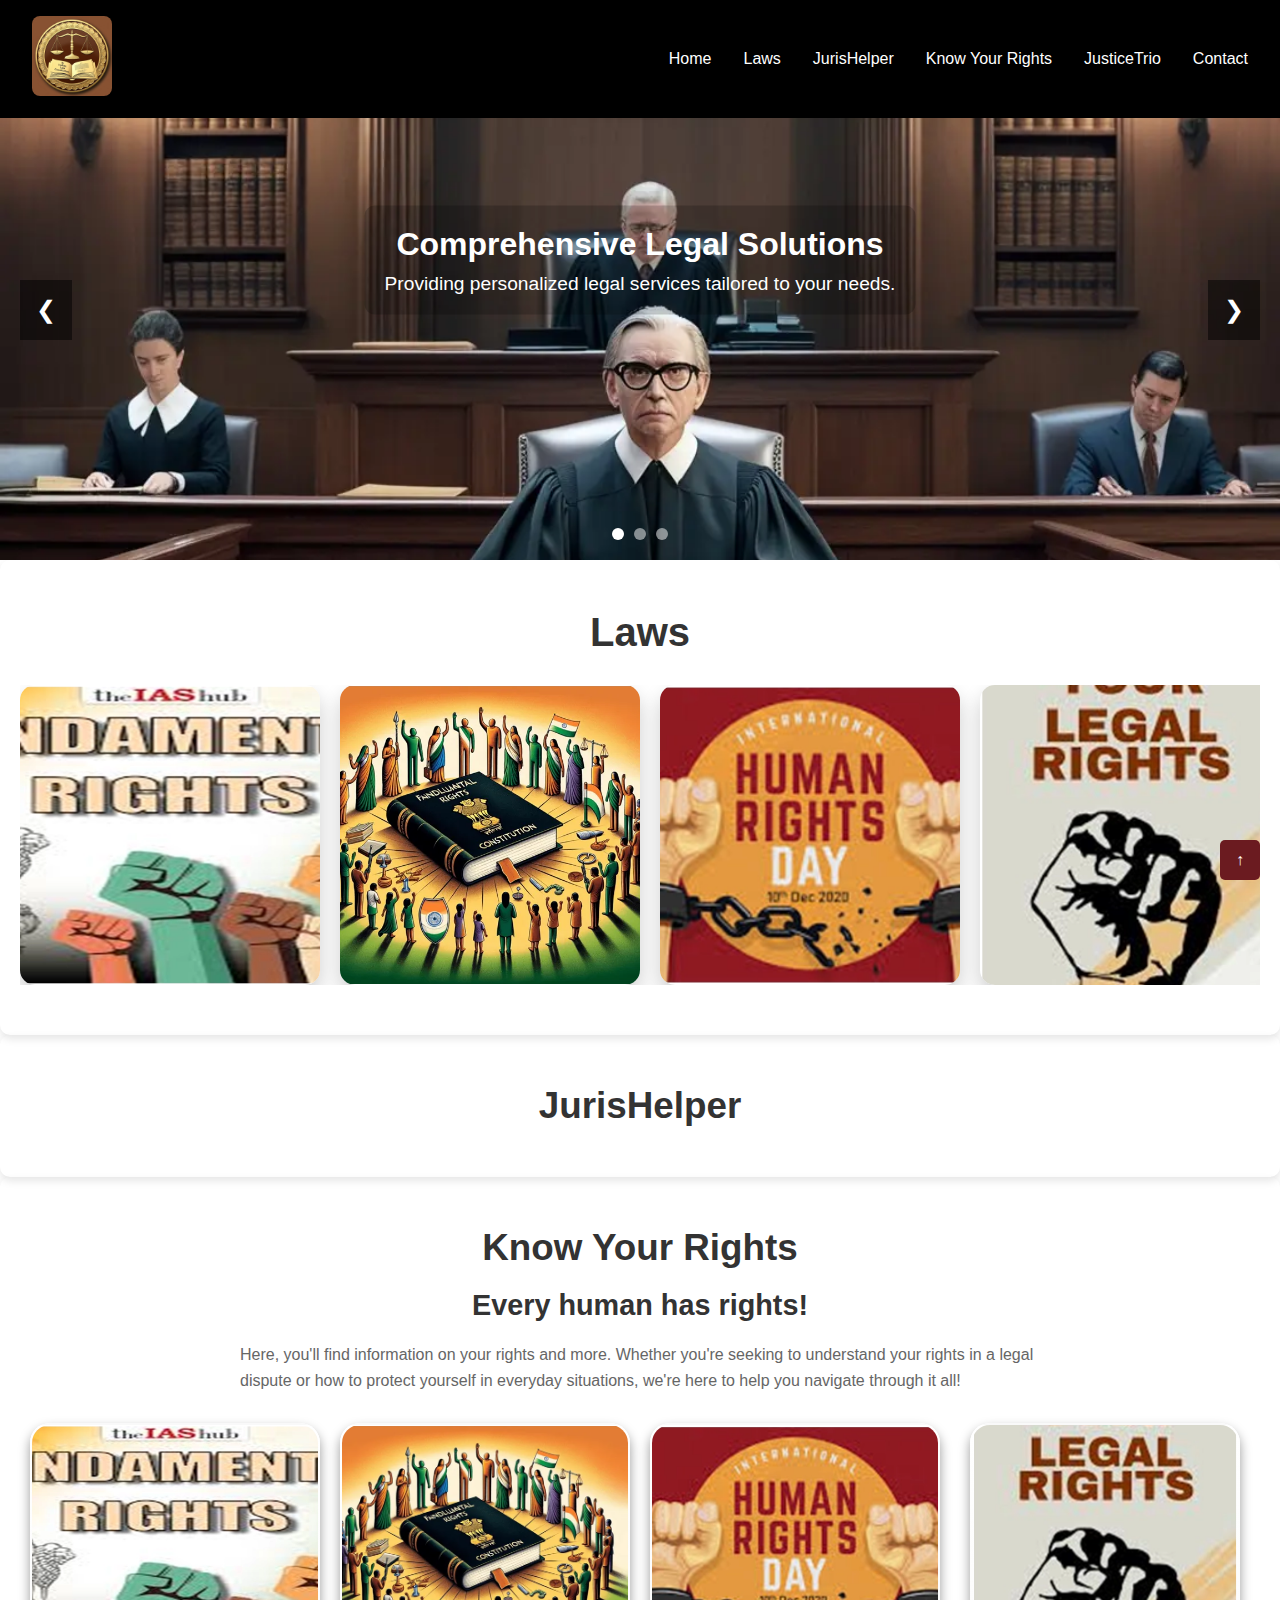
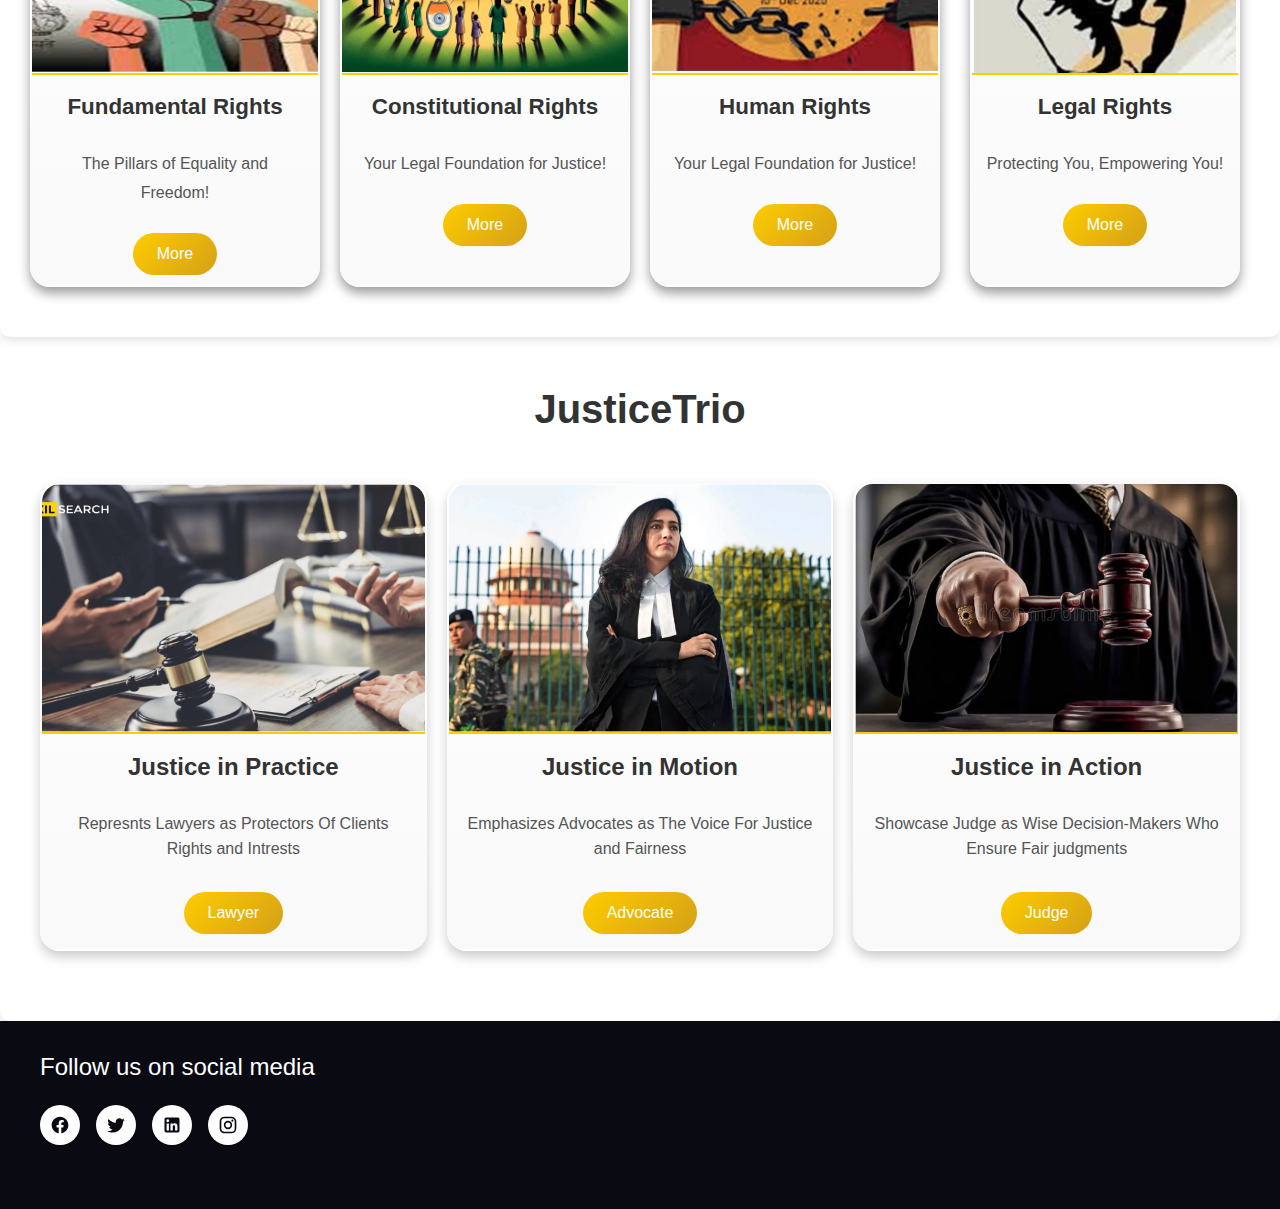
<file: index.html>
<!DOCTYPE html>
<html lang="en">
<head>
    <meta charset="UTF-8">
    <meta name="viewport" content="width=device-width, initial-scale=1.0">
    <title>Home</title>
    <link rel="stylesheet" href="assets/css/navbar.css">
    <link rel="stylesheet" href="assets/css/footer.css">
    <link rel="stylesheet" href="assets/css/laws.css">
    <link rel="stylesheet" href="assets/css/juricehelper.css">
    <link rel="stylesheet" href="assets/css/rights.css">
    <link rel="stylesheet" href="assets/css/justice.css">
</head>
<body>
    <nav>
        <div class="logo">
            <div class="logo-text">
                <img src="assets/img/logo.webp" alt="logo for law" loading="lazy">
            </div>
        </div>
        <button class="menu-btn" aria-label="menu button">☰</button>
        <div class="nav-links">
            <a href="#home">Home</a>
            <a href="#Laws">Laws</a>
            <a href="#JurisHelper">JurisHelper</a>
            <div class="menu-item">
                <a href="#rights">Know Your Rights</a>
                <div class="submenu">
                    <a href="Fundamental.html">Fundamental Rights</a>
                    <a href="constitutional.html">Constitutional Rights</a>
                    <a href="human.html">Human Rights</a>
                    <a href="legal.html">Legal Rights</a>
                </div>
            </div>
            <div class="menu-item">
                <a href="#JusticeTrio">JusticeTrio</a>
                <div class="submenu">
                    <a href="lawyer.html">Lawyer</a>
                    <a href="Advocates.html">Advocates</a>
                    <a href="Judges.html">Judges</a>
                </div>
            </div>
            <a href="#contact">Contact</a>
        </div>
    </nav>
    <div class="carousel-container">
        
        <div class="carousel">
            <div class="slide">
                <img src="assets/img/law.webp" alt="Legal Services" loading="lazy">
                <div class="slide-text">
                    <h1>Comprehensive Legal Solutions</h1>
                    <p>Providing personalized legal services tailored to your needs.</p>
                </div>
            </div>
            <div class="slide">
                <img src="assets/img/law.webp" alt="Legal Team" loading="lazy">
                <div class="slide-text">
                    <h1>Comprehensive Legal Solutions</h1>
                    <p>Providing personalized legal services tailored to your needs.</p>
                </div>
            </div>
            <div class="slide">
                <img src="assets/img/law.webp" alt="Office" loading="lazy">
                <div class="slide-text">
                    <h1>Comprehensive Legal Solutions</h1>
                    <p>Providing personalized legal services tailored to your needs.</p>
                </div>
            </div>
        </div>
        <button class="carousel-btn prev-btn" aria-label="next image">❮</button>
        <button class="carousel-btn next-btn" aria-label="previous image">❯</button>
        <div class="carousel-nav">
            <div class="carousel-dot active"></div>
            <div class="carousel-dot"></div>
            <div class="carousel-dot"></div>
        </div>
    </div>
    
    <section id="Laws">
        <h2>Laws</h2>
        <div class="laws-images">
            <div class="image-container"><img src="assets/img/image.webp" alt="Law 1" loading="lazy"></div>
            <div class="image-container"><img src="assets/img/image 2.webp" alt="Law 2" loading="lazy"></div>
            <div class="image-container"><img src="assets/img/image 3.webp" alt="Law 3" loading="lazy"></div>
            <div class="image-container"><img src="assets/img/image 4.webp" alt="Law 4" loading="lazy"></div>
            <div class="image-container"><img src="assets/img/card1.webp" alt="Law 5" loading="lazy"></div>
            <div class="image-container"><img src="assets/img/card2.webp" alt="Law 6" loading="lazy"></div>
            <div class="image-container"><img src="assets/img/card3.webp" alt="Law 7" loading="lazy"></div>
            <div class="image-container"><img src="assets/img/law.webp" alt="Law 8" loading="lazy"></div>
        </div>
    </section>
    
    
    <section id="JurisHelper">
       <h2>JurisHelper</h2>
    </section>

    <section id="rights">
        <h2>Know Your Rights</h2>
           <div class="content">
               <h3>Every human has rights!</h3>
                  <p>Here, you'll find information on your rights and more. Whether you're seeking to understand your rights in a legal dispute or how to protect yourself in everyday situations, we're here to help you navigate through it all!
                  </p>
            </div>
            
           <div class="container">
             <div class="card">
                <img src="assets/img/image.webp" alt="laws" loading="lazy">
                <h4 class="card-title">Fundamental Rights</h4>
                <p class="card-content">The Pillars of Equality and Freedom!</p>
                <a href="Fundamental.html">More</a>
             </div>

             <div class="card">
                <img src="assets/img/image 2.webp" alt="laws" loading="lazy">
                <h4 class="card-title">Constitutional Rights</h4>
                <p class="card-content">Your Legal Foundation for Justice!</p>
                <a href="constitutional.html">More</a>
             </div>



             <div class="card">
                <img src="assets/img/image 3.webp" alt="laws" loading="lazy">
                <h4 class="card-title">Human Rights</h4>
                <p class="card-content">Your Legal Foundation for Justice!</p>
                <a href="human.html">More</a>
             </div>



             <div class="card">
                <img src="assets/img/image 4.webp" alt="laws" loading="lazy">
                <h4 class="card-title">Legal Rights</h4>
                <p class="card-content">Protecting You, Empowering You!</p>
                <a href="legal.html">More</a>
             </div>

        </div>

    </section>


    <section id="JusticeTrio">
          <h2>JusticeTrio</h2>
       <div class="main">
          <div class="cards">
              <img src="assets/img/card1.webp" alt="law" loading="lazy">
              <h4 class="cards-title">Justice in Practice</h4>
              <p class="cards-content">Represnts  Lawyers as Protectors Of Clients Rights and Intrests</p>
              <a href="lawyer.html">Lawyer</a>
          </div>

          <div class="cards">
            <img src="assets/img/card2.webp" alt="law"  loading="lazy">
            <h4 class="cards-title">Justice in Motion</h4>
            <p class="cards-content">Emphasizes Advocates as The Voice For Justice and Fairness</p>
            <a href="Advocates.html">Advocate</a>
          </div>

           <div class="cards">
            <img src="assets/img/card3.webp" alt="law"  loading="lazy">
            <h4 class="cards-title">Justice in Action</h4>
            <p class="cards-content">Showcase Judge as Wise Decision-Makers Who Ensure Fair judgments</p>
            <a href="Judges.html">Judge</a>
           </div>
       </div>
          
    </section>


    <footer class="footer">
        <div class="footer-content">
            <div class="social-section">
                <h3>Follow us on social media</h3>
                <div class="social-links">
                    <a href="#facebook" class="social-icon">
                        <svg viewBox="0 0 24 24">
                            <path d="M12 2.04C6.5 2.04 2 6.53 2 12.06C2 17.06 5.66 21.21 10.44 21.96V14.96H7.9V12.06H10.44V9.85C10.44 7.34 11.93 5.96 14.22 5.96C15.31 5.96 16.45 6.15 16.45 6.15V8.62H15.19C13.95 8.62 13.56 9.39 13.56 10.18V12.06H16.34L15.89 14.96H13.56V21.96C15.9 21.59 18.04 20.37 19.6 18.57C21.16 16.77 22.04 14.49 22 12.06C22 6.53 17.5 2.04 12 2.04Z"/>
                        </svg>
                    </a>
                    <a href="#twitter" class="social-icon">
                        <svg viewBox="0 0 24 24">
                            <path d="M22.46 6C21.69 6.35 20.86 6.58 20 6.69C20.88 6.16 21.56 5.32 21.88 4.31C21.05 4.81 20.13 5.16 19.16 5.36C18.37 4.5 17.26 4 16 4C13.65 4 11.73 5.92 11.73 8.29C11.73 8.63 11.77 8.96 11.84 9.27C8.28 9.09 5.11 7.38 3 4.79C2.63 5.42 2.42 6.16 2.42 6.94C2.42 8.43 3.17 9.75 4.33 10.5C3.62 10.5 2.96 10.3 2.38 10C2.38 10 2.38 10 2.38 10.03C2.38 12.11 3.86 13.85 5.82 14.24C5.46 14.34 5.08 14.39 4.69 14.39C4.42 14.39 4.15 14.36 3.89 14.31C4.43 16 6 17.26 7.89 17.29C6.43 18.45 4.58 19.13 2.56 19.13C2.22 19.13 1.88 19.11 1.54 19.07C3.44 20.29 5.7 21 8.12 21C16 21 20.33 14.46 20.33 8.79C20.33 8.6 20.33 8.42 20.32 8.23C21.16 7.63 21.88 6.87 22.46 6Z"/>
                        </svg>
                    </a>
                    <a href="#linkedin" class="social-icon">
                        <svg viewBox="0 0 24 24">
                            <path d="M19 3A2 2 0 0 1 21 5V19A2 2 0 0 1 19 21H5A2 2 0 0 1 3 19V5A2 2 0 0 1 5 3H19M18.5 18.5V13.2A3.26 3.26 0 0 0 15.24 9.94C14.39 9.94 13.4 10.46 12.92 11.24V10.13H10.13V18.5H12.92V13.57C12.92 12.8 13.54 12.17 14.31 12.17A1.4 1.4 0 0 1 15.71 13.57V18.5H18.5M6.88 8.56A1.68 1.68 0 0 0 8.56 6.88C8.56 5.95 7.81 5.19 6.88 5.19A1.69 1.69 0 0 0 5.19 6.88C5.19 7.81 5.95 8.56 6.88 8.56M8.27 18.5V10.13H5.5V18.5H8.27Z"/>
                        </svg>
                    </a>
                    <a href="#instagram" class="social-icon">
                        <svg viewBox="0 0 24 24">
                            <path d="M7.8,2H16.2C19.4,2 22,4.6 22,7.8V16.2A5.8,5.8 0 0,1 16.2,22H7.8C4.6,22 2,19.4 2,16.2V7.8A5.8,5.8 0 0,1 7.8,2M7.6,4A3.6,3.6 0 0,0 4,7.6V16.4C4,18.39 5.61,20 7.6,20H16.4A3.6,3.6 0 0,0 20,16.4V7.6C20,5.61 18.39,4 16.4,4H7.6M17.25,5.5A1.25,1.25 0 0,1 18.5,6.75A1.25,1.25 0 0,1 17.25,8A1.25,1.25 0 0,1 16,6.75A1.25,1.25 0 0,1 17.25,5.5M12,7A5,5 0 0,1 17,12A5,5 0 0,1 12,17A5,5 0 0,1 7,12A5,5 0 0,1 12,7M12,9A3,3 0 0,0 9,12A3,3 0 0,0 12,15A3,3 0 0,0 15,12A3,3 0 0,0 12,9Z"/>
                        </svg>
                    </a>
                </div>
            </div>
        </div>
        <a href="#top" class="scroll-top">
            ↑
        </a>
    </footer>

    <script src="assets/js/index.js"></script>
</body>
</html>
</file>
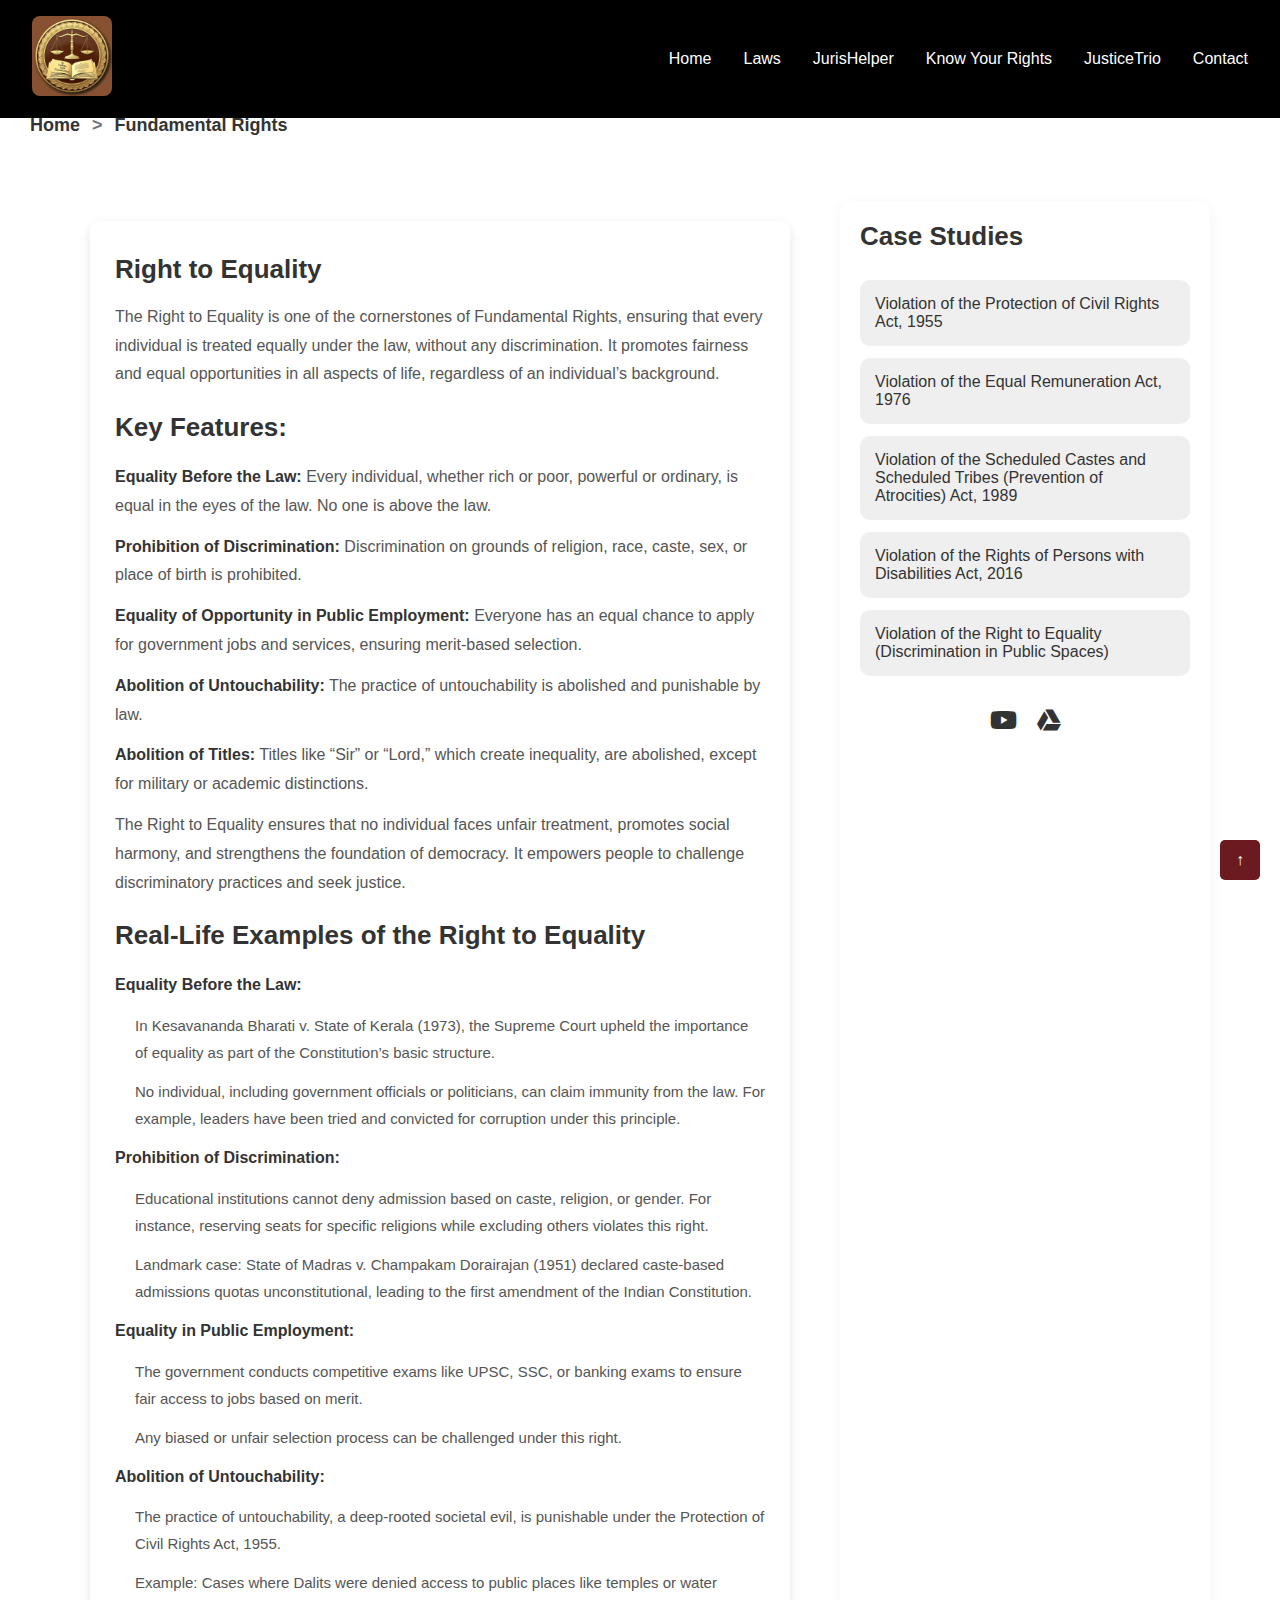
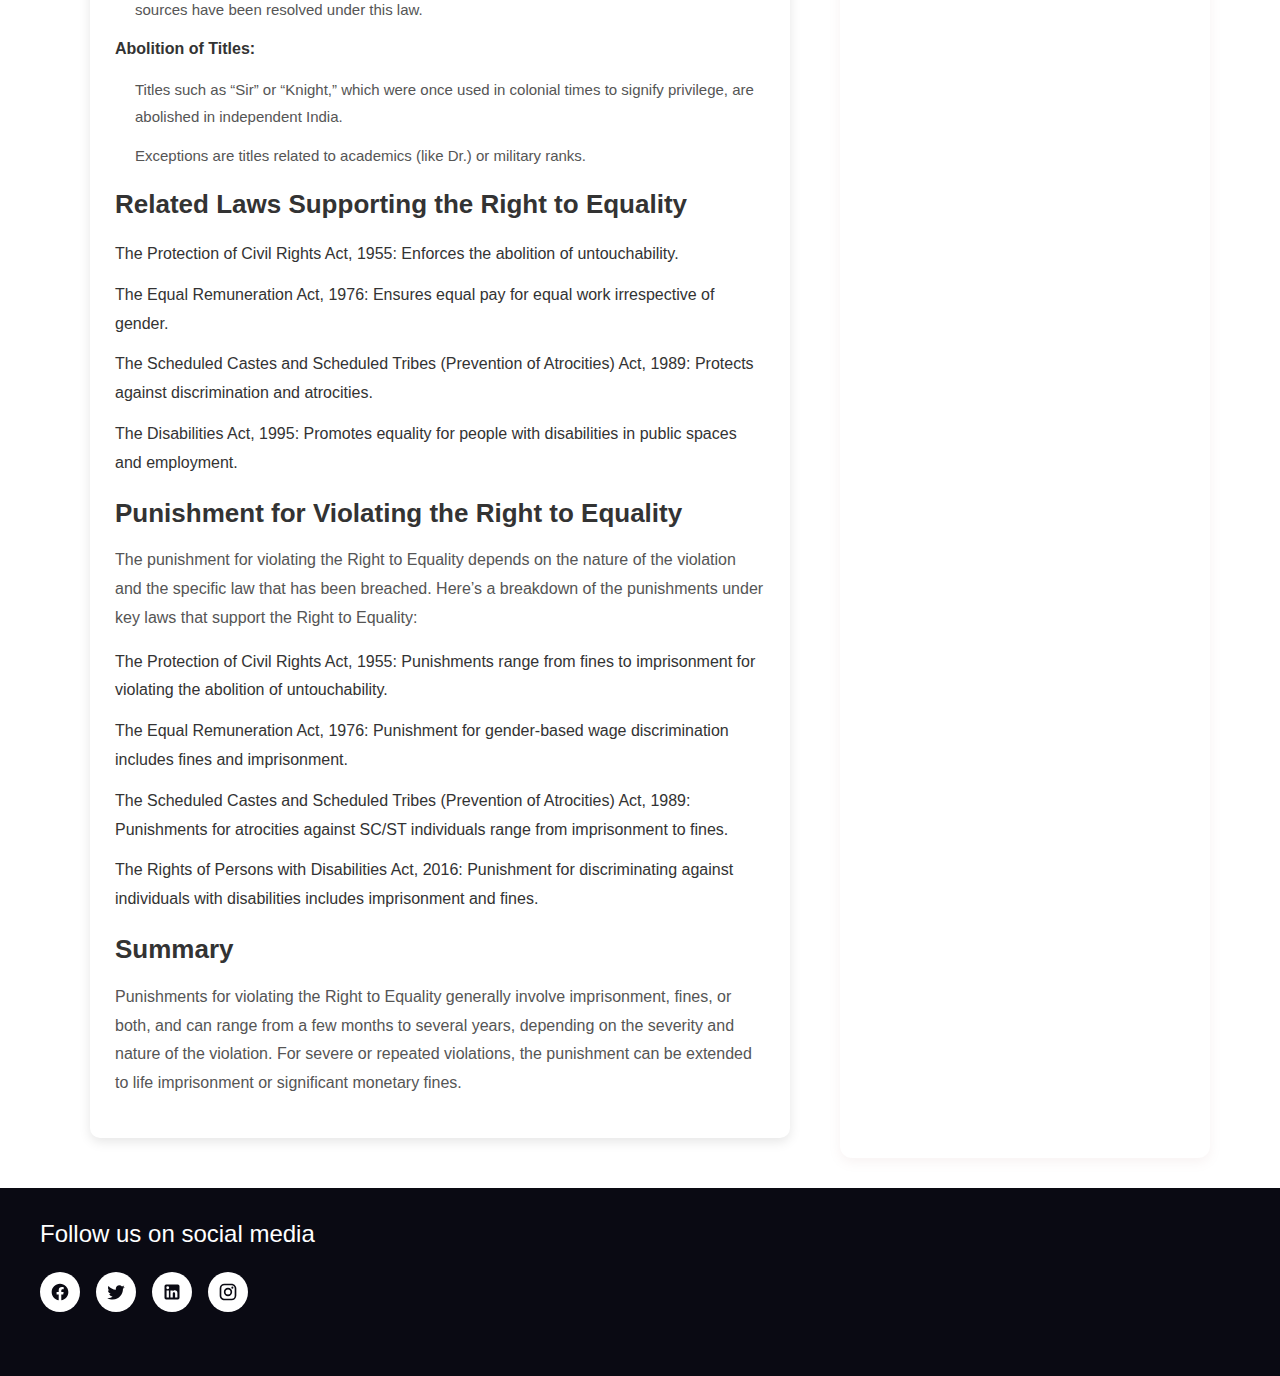
<file: equality.html>
<!DOCTYPE html>
<html lang="en">
<head>
    <meta charset="UTF-8">
    <meta name="viewport" content="width=device-width, initial-scale=1.0">
    <title>equality</title>
    <link rel="stylesheet" href="assets/css/navbar.css">
    <link rel="stylesheet" href="assets/css/equal.css">
    <link rel="stylesheet" href="assets/css/footer.css">
    <link href="https://cdnjs.cloudflare.com/ajax/libs/font-awesome/6.0.0-beta3/css/all.min.css" rel="stylesheet">
</head>
<body>
    <nav>
        <div class="logo">
            <div class="logo-text">
                <img src="assets/img/logo.webp" alt="logo for law" loading="lazy">
            </div>
        </div>
        <button class="menu-btn" aria-label="menu button">☰</button>
        <div class="nav-links">
            <a href="index.html">Home</a>
            <a href="index.html">Laws</a>
            <a href="index.html">JurisHelper</a>
            <div class="menu-item">
                <a href="index.html">Know Your Rights</a>
                <div class="submenu">
                    <a href="Fundamental.html">Fundamental Rights</a>
                    <a href="constitutional.html">Constitutional Rights</a>
                    <a href="human.html">Human Rights</a>
                    <a href="legal.html">Legal Rights</a>
                </div>
            </div>
            <div class="menu-item">
                <a href="index.html">JusticeTrio</a>
                <div class="submenu">
                    <a href="lawyer.html">Lawyar</a>
                    <a href="Advocates.html">Advocates</a>
                    <a href="Judges.html">Judges</a>
                </div>
            </div>
            <a href="index.html">Contact</a>
        </div>
    </nav>

    <div class="breadcrumb">
        <a href="index.html" class="common">Home</a>
        <span>&gt;</span>
        <a href="Fundamental.html" class="com">Fundamental Rights</a>
    </div>

    <div class="container">
        <div class="left-content">
            <h1>Right to Equality</h1>
            <p>
                The Right to Equality is one of the cornerstones of Fundamental Rights, ensuring that every individual is treated equally under the law, without any discrimination. It promotes fairness and equal opportunities in all aspects of life, regardless of an individual’s background.
            </p>
        
            <h2>Key Features:</h2>
            <ul>
                <li>
                    <strong>Equality Before the Law:</strong> 
                    <span>Every individual, whether rich or poor, powerful or ordinary, is equal in the eyes of the law. No one is above the law.</span>
                </li>
                <li>
                    <strong>Prohibition of Discrimination:</strong> 
                    <span>Discrimination on grounds of religion, race, caste, sex, or place of birth is prohibited.</span>
                </li>
                <li>
                    <strong>Equality of Opportunity in Public Employment:</strong>
                    <span>Everyone has an equal chance to apply for government jobs and services, ensuring merit-based selection.</span>
                </li>
                <li>
                    <strong>Abolition of Untouchability:</strong>
                    <span>The practice of untouchability is abolished and punishable by law.</span>
                </li>
                <li>
                    <strong>Abolition of Titles:</strong>
                    <span>Titles like “Sir” or “Lord,” which create inequality, are abolished, except for military or academic distinctions.</span>
                </li>
            </ul>
        
            <p>
                The Right to Equality ensures that no individual faces unfair treatment, promotes social harmony, and strengthens the foundation of democracy. It empowers people to challenge discriminatory practices and seek justice.
            </p>
        
            <h2>Real-Life Examples of the Right to Equality</h2>
            <ul>
                <li><strong>Equality Before the Law:</strong>
                    <ul>
                        <li>In Kesavananda Bharati v. State of Kerala (1973), the Supreme Court upheld the importance of equality as part of the Constitution’s basic structure.</li>
                        <li>No individual, including government officials or politicians, can claim immunity from the law. For example, leaders have been tried and convicted for corruption under this principle.</li>
                    </ul>
                </li>
                <li><strong>Prohibition of Discrimination:</strong>
                    <ul>
                        <li>Educational institutions cannot deny admission based on caste, religion, or gender. For instance, reserving seats for specific religions while excluding others violates this right.</li>
                        <li>Landmark case: State of Madras v. Champakam Dorairajan (1951) declared caste-based admissions quotas unconstitutional, leading to the first amendment of the Indian Constitution.</li>
                    </ul>
                </li>
                <li><strong>Equality in Public Employment:</strong>
                    <ul>
                        <li>The government conducts competitive exams like UPSC, SSC, or banking exams to ensure fair access to jobs based on merit.</li>
                        <li>Any biased or unfair selection process can be challenged under this right.</li>
                    </ul>
                </li>
                <li><strong>Abolition of Untouchability:</strong>
                    <ul>
                        <li>The practice of untouchability, a deep-rooted societal evil, is punishable under the Protection of Civil Rights Act, 1955.</li>
                        <li>Example: Cases where Dalits were denied access to public places like temples or water sources have been resolved under this law.</li>
                    </ul>
                </li>
                <li><strong>Abolition of Titles:</strong>
                    <ul>
                        <li>Titles such as “Sir” or “Knight,” which were once used in colonial times to signify privilege, are abolished in independent India.</li>
                        <li>Exceptions are titles related to academics (like Dr.) or military ranks.</li>
                    </ul>
                </li>
            </ul>
        
            <h2>Related Laws Supporting the Right to Equality</h2>
            <ul>
                <li>The Protection of Civil Rights Act, 1955: Enforces the abolition of untouchability.</li>
                <li>The Equal Remuneration Act, 1976: Ensures equal pay for equal work irrespective of gender.</li>
                <li>The Scheduled Castes and Scheduled Tribes (Prevention of Atrocities) Act, 1989: Protects against discrimination and atrocities.</li>
                <li>The Disabilities Act, 1995: Promotes equality for people with disabilities in public spaces and employment.</li>
            </ul>
        
            <h2>Punishment for Violating the Right to Equality</h2>
            <p>The punishment for violating the Right to Equality depends on the nature of the violation and the specific law that has been breached. Here’s a breakdown of the punishments under key laws that support the Right to Equality:</p>
            <ul>
                <li>The Protection of Civil Rights Act, 1955: Punishments range from fines to imprisonment for violating the abolition of untouchability.</li>
                <li>The Equal Remuneration Act, 1976: Punishment for gender-based wage discrimination includes fines and imprisonment.</li>
                <li>The Scheduled Castes and Scheduled Tribes (Prevention of Atrocities) Act, 1989: Punishments for atrocities against SC/ST individuals range from imprisonment to fines.</li>
                <li>The Rights of Persons with Disabilities Act, 2016: Punishment for discriminating against individuals with disabilities includes imprisonment and fines.</li>
            </ul>
        
            <h2>Summary</h2>
            <p>Punishments for violating the Right to Equality generally involve imprisonment, fines, or both, and can range from a few months to several years, depending on the severity and nature of the violation. For severe or repeated violations, the punishment can be extended to life imprisonment or significant monetary fines.</p>

            

        </div>
        
        
        

        <div class="right-content">
            <h2>Case Studies</h2><br>
            <div class="accordion">
                <button class="accordion-item">
                     Violation of the Protection of Civil Rights Act, 1955
                </button>
                <div class="accordion-content">
                    <p> S. R. Bommai v. Union of India (1994)
                        Background: The case highlighted issues related to untouchability practices, where Dalits were prevented from accessing public spaces, such as temples.
                        Punishment: The court reaffirmed that the practice of untouchability is a crime under the Protection of Civil Rights Act, 1955, and imposed imprisonment for offenders.
                        Outcome: The Court ruled that such practices, including social exclusion of Dalits, would attract penalties ranging from 6 months to 2 years imprisonment for individuals responsible. Repeat offenders can face even harsher penalties.
                        </p>
                </div>
        
                <button class="accordion-item">
                    Violation of the Equal Remuneration Act, 1976
                </button>
                <div class="accordion-content">
                    <p>Indian National Trade Union Congress v. Union of India (1985)
                        Background: A female employee in a government department was paid less than her male counterparts for performing the same work. She filed a complaint under the Equal Remuneration Act.
                        Punishment: The employer was found guilty of discrimination and was ordered to pay the due amount to the employee, along with legal costs. The company faced a fine and was warned that further violations would result in 3 months' imprisonment.
                        Outcome: The judgment emphasized that discrimination on gender is not permissible, and employers found guilty can be penalized with imprisonment and financial penalties.
                        </p>
                </div>
        
                <button class="accordion-item">
                     Violation of the Scheduled Castes and Scheduled Tribes (Prevention of Atrocities) Act, 1989
                </button>
                <div class="accordion-content">
                    <p> Babasab Patil v. State of Maharashtra (2012)
                        Background: A Dalit individual was attacked by a group of upper-caste individuals due to his caste. The perpetrators subjected him to physical assault and denied him the use of public facilities.
                        Punishment: The offenders were sentenced to 5 years of imprisonment under the Prevention of Atrocities Act. Additionally, they were fined Rs. 50,000 each.
                        Outcome: This case demonstrates how severe caste-based crimes are addressed under the act with stringent penalties including imprisonment and financial penalties
                        </p>
                </div>

                <button class="accordion-item">
                     Violation of the Rights of Persons with Disabilities Act, 2016
                </button>
                <div class="accordion-content">
                    <p> Ravi Kumar v. State of Uttar Pradesh (2015)
                        	Background: A government college denied admission to a student with a disability despite the student's eligibility. The student filed a case under the Rights of Persons with Disabilities Act, citing discrimination.
                        	Punishment: The college was ordered to admit the student immediately and compensate for the delay. The head of the institution was fined Rs. 50,000 and faced a 3-month imprisonment sentence for violation of the disability rights.
                        	Outcome: This case highlights how institutions can face both fines and imprisonment when violating the rights of people with disabilities.
                        </p>
                </div>

                <button class="accordion-item">
                     Violation of the Right to Equality (Discrimination in Public Spaces)
                </button>
                <div class="accordion-content">
                    <p> State of Rajasthan v. Union of India (1951)
                        	Background: A woman was not allowed to access a public bus based on her gender. The case challenged the discriminatory practices based on gender under Article 15 of the Indian Constitution, which prohibits discrimination.
                        	Punishment: The court held the bus operator guilty of gender discrimination and imposed a fine along with an order to allow equal access to all passengers regardless of gender.
                        	Outcome: The violators faced penalties and were required to modify their practices in accordance with the Right to Equality. This case shows that public institutions must comply with the equality principles laid out in the Constitution.
        
                    </p>
                </div>

                <div class="icon">
                    <a href="https://youtu.be/e8Fc61FPEtY?si=DTw-c79dX9ey7Zp-" class="youtube-icon">
                        <i class="fab fa-youtube"></i> 
                    </a>
                    <a href="https://drive.google.com/file/d/1R0JpRTP9AXckVc5MTMxzWLxUrKnLIoof/view?usp=sharing" class="drive-icon">
                        <i class="fab fa-google-drive"></i>
                    </a>
                </div>
            </div>
        </div>
    </div>
    <footer class="footer">
        <div class="footer-content">
            <div class="social-section">
                <h3>Follow us on social media</h3>
                <div class="social-links">
                    <a href="#facebook" class="social-icon">
                        <svg viewBox="0 0 24 24">
                            <path d="M12 2.04C6.5 2.04 2 6.53 2 12.06C2 17.06 5.66 21.21 10.44 21.96V14.96H7.9V12.06H10.44V9.85C10.44 7.34 11.93 5.96 14.22 5.96C15.31 5.96 16.45 6.15 16.45 6.15V8.62H15.19C13.95 8.62 13.56 9.39 13.56 10.18V12.06H16.34L15.89 14.96H13.56V21.96C15.9 21.59 18.04 20.37 19.6 18.57C21.16 16.77 22.04 14.49 22 12.06C22 6.53 17.5 2.04 12 2.04Z"/>
                        </svg>
                    </a>
                    <a href="#twitter" class="social-icon">
                        <svg viewBox="0 0 24 24">
                            <path d="M22.46 6C21.69 6.35 20.86 6.58 20 6.69C20.88 6.16 21.56 5.32 21.88 4.31C21.05 4.81 20.13 5.16 19.16 5.36C18.37 4.5 17.26 4 16 4C13.65 4 11.73 5.92 11.73 8.29C11.73 8.63 11.77 8.96 11.84 9.27C8.28 9.09 5.11 7.38 3 4.79C2.63 5.42 2.42 6.16 2.42 6.94C2.42 8.43 3.17 9.75 4.33 10.5C3.62 10.5 2.96 10.3 2.38 10C2.38 10 2.38 10 2.38 10.03C2.38 12.11 3.86 13.85 5.82 14.24C5.46 14.34 5.08 14.39 4.69 14.39C4.42 14.39 4.15 14.36 3.89 14.31C4.43 16 6 17.26 7.89 17.29C6.43 18.45 4.58 19.13 2.56 19.13C2.22 19.13 1.88 19.11 1.54 19.07C3.44 20.29 5.7 21 8.12 21C16 21 20.33 14.46 20.33 8.79C20.33 8.6 20.33 8.42 20.32 8.23C21.16 7.63 21.88 6.87 22.46 6Z"/>
                        </svg>
                    </a>
                    <a href="#linkedin" class="social-icon">
                        <svg viewBox="0 0 24 24">
                            <path d="M19 3A2 2 0 0 1 21 5V19A2 2 0 0 1 19 21H5A2 2 0 0 1 3 19V5A2 2 0 0 1 5 3H19M18.5 18.5V13.2A3.26 3.26 0 0 0 15.24 9.94C14.39 9.94 13.4 10.46 12.92 11.24V10.13H10.13V18.5H12.92V13.57C12.92 12.8 13.54 12.17 14.31 12.17A1.4 1.4 0 0 1 15.71 13.57V18.5H18.5M6.88 8.56A1.68 1.68 0 0 0 8.56 6.88C8.56 5.95 7.81 5.19 6.88 5.19A1.69 1.69 0 0 0 5.19 6.88C5.19 7.81 5.95 8.56 6.88 8.56M8.27 18.5V10.13H5.5V18.5H8.27Z"/>
                        </svg>
                    </a>
                    <a href="#instagram" class="social-icon">
                        <svg viewBox="0 0 24 24">
                            <path d="M7.8,2H16.2C19.4,2 22,4.6 22,7.8V16.2A5.8,5.8 0 0,1 16.2,22H7.8C4.6,22 2,19.4 2,16.2V7.8A5.8,5.8 0 0,1 7.8,2M7.6,4A3.6,3.6 0 0,0 4,7.6V16.4C4,18.39 5.61,20 7.6,20H16.4A3.6,3.6 0 0,0 20,16.4V7.6C20,5.61 18.39,4 16.4,4H7.6M17.25,5.5A1.25,1.25 0 0,1 18.5,6.75A1.25,1.25 0 0,1 17.25,8A1.25,1.25 0 0,1 16,6.75A1.25,1.25 0 0,1 17.25,5.5M12,7A5,5 0 0,1 17,12A5,5 0 0,1 12,17A5,5 0 0,1 7,12A5,5 0 0,1 12,7M12,9A3,3 0 0,0 9,12A3,3 0 0,0 12,15A3,3 0 0,0 15,12A3,3 0 0,0 12,9Z"/>
                        </svg>
                    </a>
                </div>
            </div>
        </div>
        <a href="#top" class="scroll-top">
            ↑
        </a>
    </footer>
    <script src="assets/js/index.js"></script>

    <script>
        document.addEventListener("DOMContentLoaded", function() {
            const accordionItems = document.querySelectorAll('.accordion-item');
            accordionItems.forEach(item => {
                item.addEventListener('click', function() {
                    const content = this.nextElementSibling;
                    const isVisible = content.style.display === 'block';
                    document.querySelectorAll('.accordion-content').forEach(content => content.style.display = 'none');
                    content.style.display = isVisible ? 'none' : 'block';
                });
            });
        });
    </script>
</body>
</html>
</file>
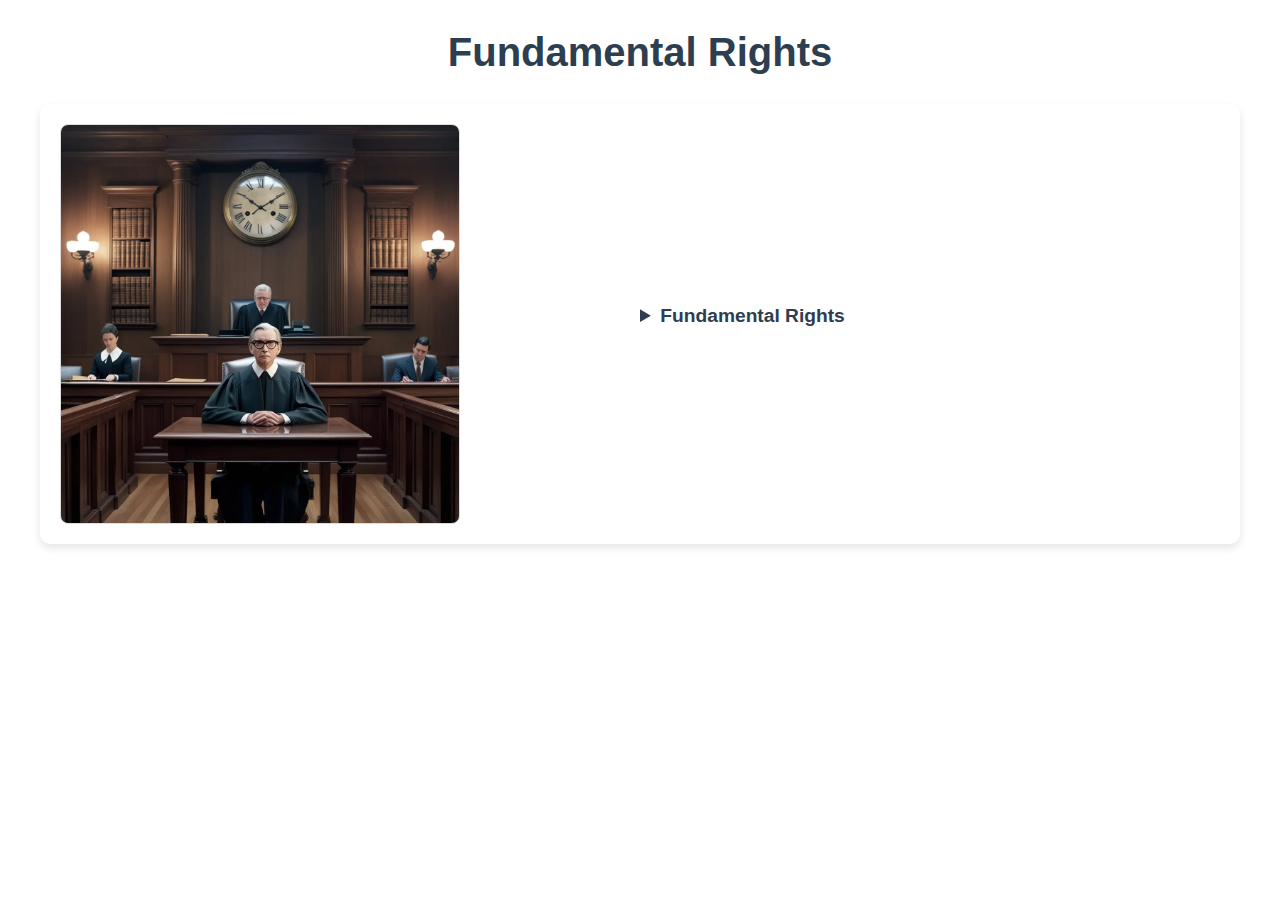
<file: Fundamental.html>
<!DOCTYPE html>
<html lang="en">
<head>
    <meta charset="UTF-8">
    <meta name="viewport" content="width=device-width, initial-scale=1.0">
    <title>Fundamental Rights</title>
      <link rel="stylesheet" href="assets/css/fund.css">
</head>
<body>
    <h1>Fundamental Rights</h1>
    <div class="container">
        <img src="assets/img/law.webp" alt="Law Image" loading="lazy">
        <details>
            <summary>Fundamental Rights</summary>
            <ul>
                <li><a href="equality.html">Right to Equality</a></li>
                <li>Right to Freedom</li>
                <li>Right against Exploitation</li>
                <li>Right to Freedom of Religion</li>
                <li>Cultural and Educational Rights</li>
                <li>Right to Constitutional Remedies</li>
            </ul>
        </details>
    </div>
</body>
</html>
</file>
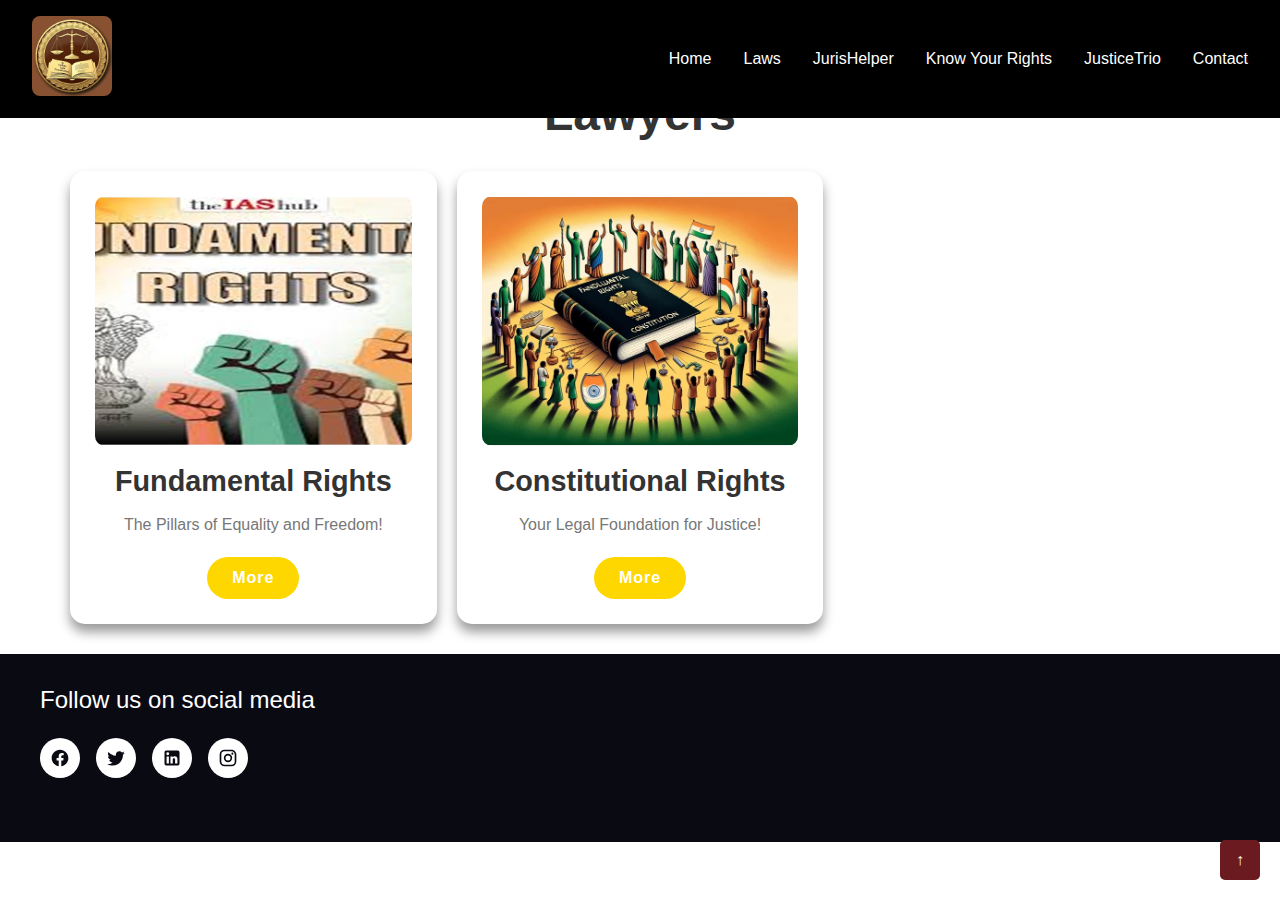
<file: lawyer.html>
<!DOCTYPE html>
<html lang="en">
<head>
    <meta charset="UTF-8">
    <meta name="viewport" content="width=device-width, initial-scale=1.0">
    <title>Lawyers</title>
    <link rel="stylesheet" href="assets/css/navbar.css">
    <link rel="stylesheet" href="assets/css/footer.css">
    <link rel="stylesheet" href="assets/css/lawyer.css">
</head>
<body>
    <nav>
        <div class="logo">
            <div class="logo-text">
                <img src="assets/img/logo.webp" alt="logo for law" loading="lazy">
            </div>
        </div>
        <button class="menu-btn" aria-label="menu button">☰</button>
        <div class="nav-links">
            <a href="index.html">Home</a>
            <a href="index.html">Laws</a>
            <a href="index.html">JurisHelper</a>
            <div class="menu-item">
                <a href="index.html">Know Your Rights</a>
                <div class="submenu">
                    <a href="Fundamental.html">Fundamental Rights</a>
                    <a href="constitutional.html">Constitutional Rights</a>
                    <a href="human.html">Human Rights</a>
                    <a href="legal.html">Legal Rights</a>
                </div>
            </div>
            <div class="menu-item">
                <a href="index.html">JusticeTrio</a>
                <div class="submenu">
                    <a href="lawyer.html">Lawyar</a>
                    <a href="Advocates.html">Advocates</a>
                    <a href="Judges.html">Judges</a>
                </div>
            </div>
            <a href="index.html">Contact</a>
        </div>
    </nav><br><br>

    <h1>Lawyers</h1>


    <div class="container">
        <div class="card">
           <img src="assets/img/image.webp" alt="laws" loading="lazy">
           <h4 class="card-title">Fundamental Rights</h4>
           <p class="card-content">The Pillars of Equality and Freedom!</p>
           <a href="lawyername.html">More</a>
        </div>
        <div class="card">
           <img src="assets/img/image 2.webp" alt="laws" loading="lazy">
           <h4 class="card-title">Constitutional Rights</h4>
           <p class="card-content">Your Legal Foundation for Justice!</p>
           <a href="constitutional.html">More</a>
        </div>
   </div>




    <footer class="footer">
        <div class="footer-content">
            <div class="social-section">
                <h3>Follow us on social media</h3>
                <div class="social-links">
                    <a href="#facebook" class="social-icon">
                        <svg viewBox="0 0 24 24">
                            <path d="M12 2.04C6.5 2.04 2 6.53 2 12.06C2 17.06 5.66 21.21 10.44 21.96V14.96H7.9V12.06H10.44V9.85C10.44 7.34 11.93 5.96 14.22 5.96C15.31 5.96 16.45 6.15 16.45 6.15V8.62H15.19C13.95 8.62 13.56 9.39 13.56 10.18V12.06H16.34L15.89 14.96H13.56V21.96C15.9 21.59 18.04 20.37 19.6 18.57C21.16 16.77 22.04 14.49 22 12.06C22 6.53 17.5 2.04 12 2.04Z"/>
                        </svg>
                    </a>
                    <a href="#twitter" class="social-icon">
                        <svg viewBox="0 0 24 24">
                            <path d="M22.46 6C21.69 6.35 20.86 6.58 20 6.69C20.88 6.16 21.56 5.32 21.88 4.31C21.05 4.81 20.13 5.16 19.16 5.36C18.37 4.5 17.26 4 16 4C13.65 4 11.73 5.92 11.73 8.29C11.73 8.63 11.77 8.96 11.84 9.27C8.28 9.09 5.11 7.38 3 4.79C2.63 5.42 2.42 6.16 2.42 6.94C2.42 8.43 3.17 9.75 4.33 10.5C3.62 10.5 2.96 10.3 2.38 10C2.38 10 2.38 10 2.38 10.03C2.38 12.11 3.86 13.85 5.82 14.24C5.46 14.34 5.08 14.39 4.69 14.39C4.42 14.39 4.15 14.36 3.89 14.31C4.43 16 6 17.26 7.89 17.29C6.43 18.45 4.58 19.13 2.56 19.13C2.22 19.13 1.88 19.11 1.54 19.07C3.44 20.29 5.7 21 8.12 21C16 21 20.33 14.46 20.33 8.79C20.33 8.6 20.33 8.42 20.32 8.23C21.16 7.63 21.88 6.87 22.46 6Z"/>
                        </svg>
                    </a>
                    <a href="#linkedin" class="social-icon">
                        <svg viewBox="0 0 24 24">
                            <path d="M19 3A2 2 0 0 1 21 5V19A2 2 0 0 1 19 21H5A2 2 0 0 1 3 19V5A2 2 0 0 1 5 3H19M18.5 18.5V13.2A3.26 3.26 0 0 0 15.24 9.94C14.39 9.94 13.4 10.46 12.92 11.24V10.13H10.13V18.5H12.92V13.57C12.92 12.8 13.54 12.17 14.31 12.17A1.4 1.4 0 0 1 15.71 13.57V18.5H18.5M6.88 8.56A1.68 1.68 0 0 0 8.56 6.88C8.56 5.95 7.81 5.19 6.88 5.19A1.69 1.69 0 0 0 5.19 6.88C5.19 7.81 5.95 8.56 6.88 8.56M8.27 18.5V10.13H5.5V18.5H8.27Z"/>
                        </svg>
                    </a>
                    <a href="#instagram" class="social-icon">
                        <svg viewBox="0 0 24 24">
                            <path d="M7.8,2H16.2C19.4,2 22,4.6 22,7.8V16.2A5.8,5.8 0 0,1 16.2,22H7.8C4.6,22 2,19.4 2,16.2V7.8A5.8,5.8 0 0,1 7.8,2M7.6,4A3.6,3.6 0 0,0 4,7.6V16.4C4,18.39 5.61,20 7.6,20H16.4A3.6,3.6 0 0,0 20,16.4V7.6C20,5.61 18.39,4 16.4,4H7.6M17.25,5.5A1.25,1.25 0 0,1 18.5,6.75A1.25,1.25 0 0,1 17.25,8A1.25,1.25 0 0,1 16,6.75A1.25,1.25 0 0,1 17.25,5.5M12,7A5,5 0 0,1 17,12A5,5 0 0,1 12,17A5,5 0 0,1 7,12A5,5 0 0,1 12,7M12,9A3,3 0 0,0 9,12A3,3 0 0,0 12,15A3,3 0 0,0 15,12A3,3 0 0,0 12,9Z"/>
                        </svg>
                    </a>
                </div>
            </div>
        </div>
        <a href="#top" class="scroll-top">
            ↑
        </a>
    </footer>
<script src="assets/js/index.js"></script>
</body>
</html>
</file>
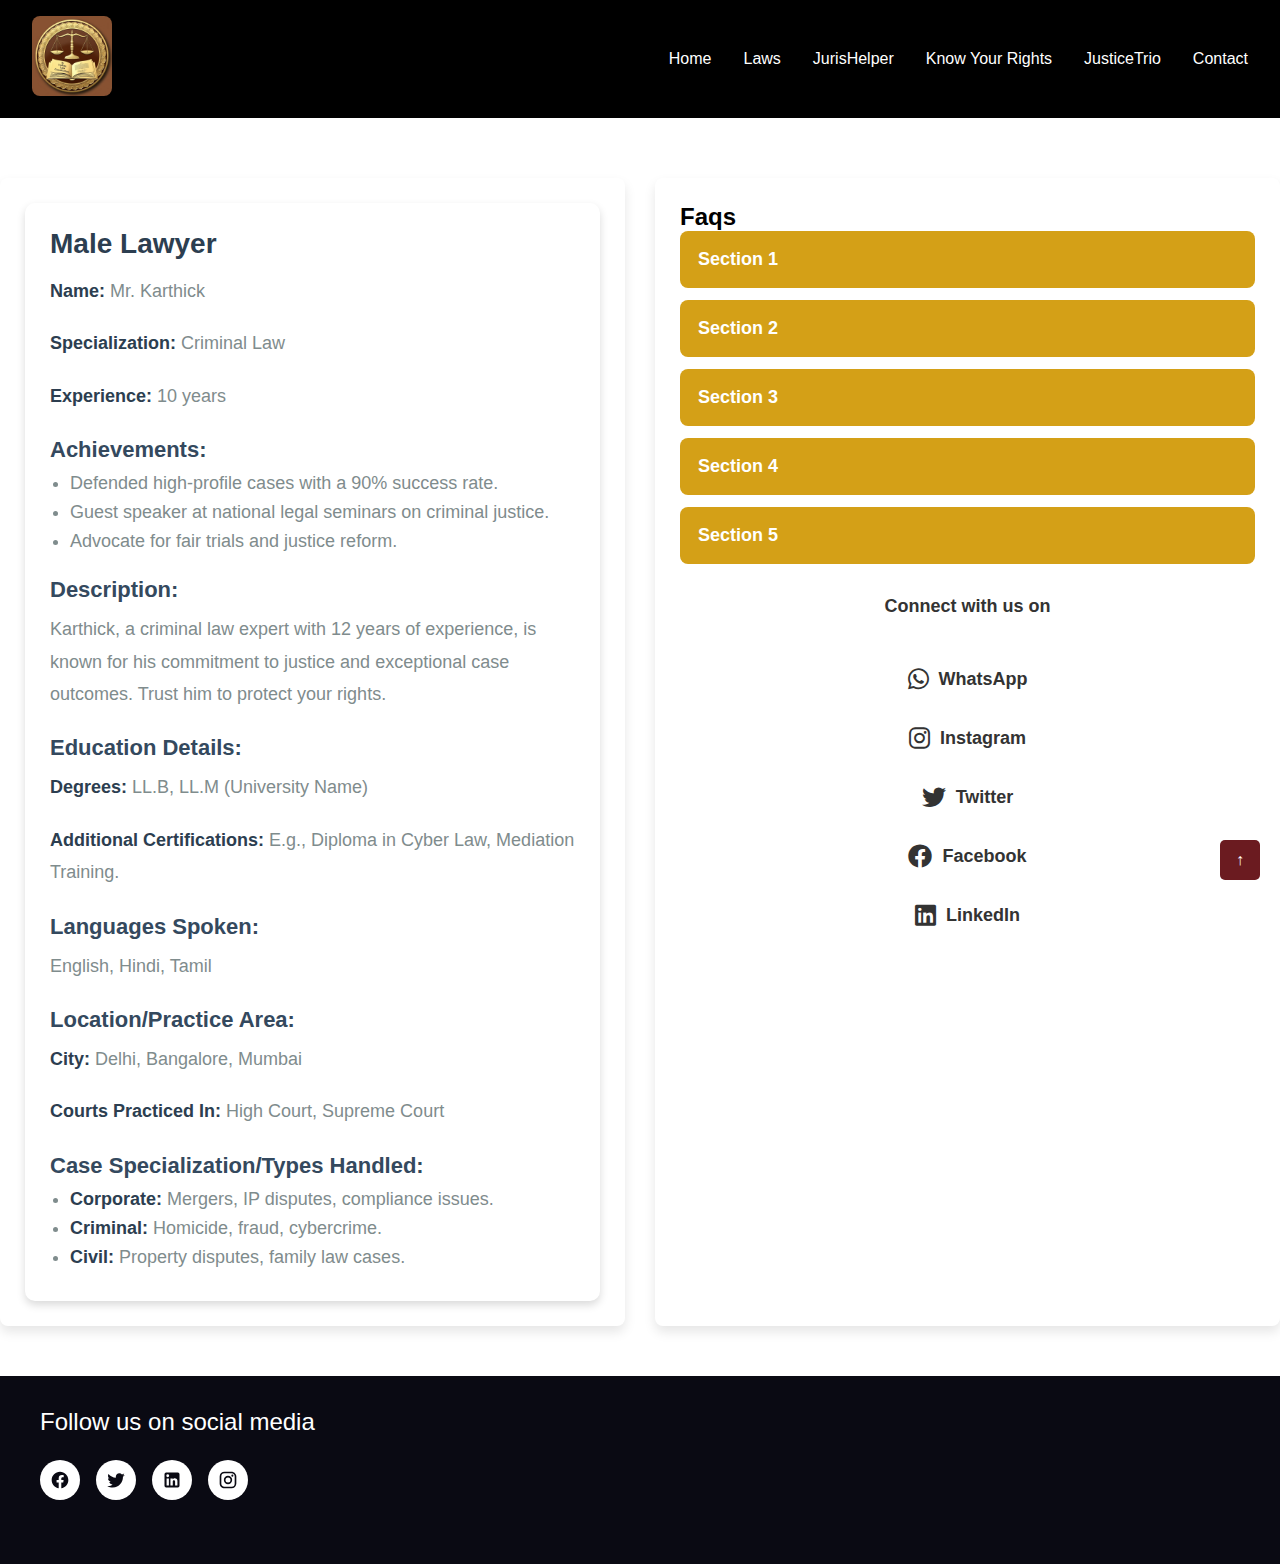
<file: lawyername.html>
<!DOCTYPE html>
<html lang="en">
<head>
    <meta charset="UTF-8">
    <meta name="viewport" content="width=device-width, initial-scale=1.0">
    <title>Lawyar Names</title>
    <link rel="stylesheet" href="assets/css/navbar.css">
    <link rel="stylesheet" href="assets/css/lawyarname.css">
    <link rel="stylesheet" href="assets/css/footer.css">
    <link href="https://cdnjs.cloudflare.com/ajax/libs/font-awesome/6.0.0-beta3/css/all.min.css" rel="stylesheet">
</head>
<body>
    <nav>
        <div class="logo">
            <div class="logo-text">
                <img src="assets/img/logo.webp" alt="logo for law" loading="lazy">
            </div>
        </div>
        <button class="menu-btn" aria-label="menu button">☰</button>
        <div class="nav-links">
            <a href="index.html">Home</a>
            <a href="index.html">Laws</a>
            <a href="index.html">JurisHelper</a>
            <div class="menu-item">
                <a href="index.html">Know Your Rights</a>
                <div class="submenu">
                    <a href="Fundamental.html">Fundamental Rights</a>
                    <a href="constitutional.html">Constitutional Rights</a>
                    <a href="human.html">Human Rights</a>
                    <a href="legal.html">Legal Rights</a>
                </div>
            </div>
            <div class="menu-item">
                <a href="index.html">JusticeTrio</a>
                <div class="submenu">
                    <a href="lawyer.html">Lawyar</a>
                    <a href="Advocates.html">Advocates</a>
                    <a href="Judges.html">Judges</a>
                </div>
            </div>
            <a href="index.html">Contact</a>
        </div>
    </nav>

    <div class="breadcrumb">
        <a href="index.html" class="common">Home</a>
        <span>&gt;</span>
        <a href="lawyer.html" class="com">lawyer</a>
    </div>

    <div class="container">
        <div class="left-content">
            <div class="lawyer-card">
                <h2>Male Lawyer</h2>
                <div class="lawyer-info">
                    <p><strong>Name:</strong> Mr. Karthick</p>
                    <p><strong>Specialization:</strong> Criminal Law</p>
                    <p><strong>Experience:</strong> 10 years</p>
                    <h3>Achievements:</h3>
                    <ul>
                        <li>Defended high-profile cases with a 90% success rate.</li>
                        <li>Guest speaker at national legal seminars on criminal justice.</li>
                        <li>Advocate for fair trials and justice reform.</li>
                    </ul>
                    <h3>Description:</h3>
                    <p>Karthick, a criminal law expert with 12 years of experience, is known for his commitment to justice and exceptional case outcomes. Trust him to protect your rights.</p>
        
                    <h3>Education Details:</h3>
                    <p><strong>Degrees:</strong> LL.B, LL.M (University Name)</p>
                    <p><strong>Additional Certifications:</strong> E.g., Diploma in Cyber Law, Mediation Training.</p>
        
                    <h3>Languages Spoken:</h3>
                    <p>English, Hindi, Tamil</p>
        
                    <h3>Location/Practice Area:</h3>
                    <p><strong>City:</strong> Delhi, Bangalore, Mumbai</p>
                    <p><strong>Courts Practiced In:</strong> High Court, Supreme Court</p>
        
                    <h3>Case Specialization/Types Handled:</h3>
                    <ul>
                        <li><strong>Corporate:</strong> Mergers, IP disputes, compliance issues.</li>
                        <li><strong>Criminal:</strong> Homicide, fraud, cybercrime.</li>
                        <li><strong>Civil:</strong> Property disputes, family law cases.</li>
                    </ul>
                </div>
            </div>
        </div>
        

        <div class="right-content">
            <h2>Faqs</h2>
            <div class="accordion">
                <button class="accordion-item" aria-label="1st question">
                    Section 1
                </button>
                <div class="accordion-content">
                    <p>This is section 1 content.</p>
                </div>
        
                <button class="accordion-item" aria-label="2nd question">
                    Section 2
                </button>
                <div class="accordion-content">
                    <p>This is section 2 content.</p>
                </div>
        
                <button class="accordion-item" aria-label="3rd question">
                    Section 3
                </button>
                <div class="accordion-content">
                    <p>This is section 3 content.</p>
                </div>

                <button class="accordion-item" aria-label="4th question">
                    Section 4
                </button>
                <div class="accordion-content">
                    <p>This is section 4 content.</p>
                </div>

                <button class="accordion-item" aria-label="5th question">
                    Section 5
                </button>
                <div class="accordion-content">
                    <p>This is section 5 content.</p>
                </div>
            </div>
            <div class="icon">
                <span>Connect with us on</span>
                <a href="" class="whatsapp-icon">
                    <i class="fab fa-whatsapp"></i> WhatsApp
                </a>
                <a href="" class="instagram-icon">
                    <i class="fab fa-instagram"></i> Instagram
                </a>
                <a href="" class="twitter-icon">
                    <i class="fab fa-twitter"></i> Twitter
                </a>
                <a href="" class="facebook-icon">
                    <i class="fab fa-facebook"></i> Facebook
                </a>
                <a href="" class="linkedin-icon">
                    <i class="fab fa-linkedin"></i> LinkedIn
                </a>
            </div>
            
            
        </div>
    </div>
    <footer class="footer">
        <div class="footer-content">
            <div class="social-section">
                <h3>Follow us on social media</h3>
                <div class="social-links">
                    <a href="#facebook" class="social-icon">
                        <svg viewBox="0 0 24 24">
                            <path d="M12 2.04C6.5 2.04 2 6.53 2 12.06C2 17.06 5.66 21.21 10.44 21.96V14.96H7.9V12.06H10.44V9.85C10.44 7.34 11.93 5.96 14.22 5.96C15.31 5.96 16.45 6.15 16.45 6.15V8.62H15.19C13.95 8.62 13.56 9.39 13.56 10.18V12.06H16.34L15.89 14.96H13.56V21.96C15.9 21.59 18.04 20.37 19.6 18.57C21.16 16.77 22.04 14.49 22 12.06C22 6.53 17.5 2.04 12 2.04Z"/>
                        </svg>
                    </a>
                    <a href="#twitter" class="social-icon">
                        <svg viewBox="0 0 24 24">
                            <path d="M22.46 6C21.69 6.35 20.86 6.58 20 6.69C20.88 6.16 21.56 5.32 21.88 4.31C21.05 4.81 20.13 5.16 19.16 5.36C18.37 4.5 17.26 4 16 4C13.65 4 11.73 5.92 11.73 8.29C11.73 8.63 11.77 8.96 11.84 9.27C8.28 9.09 5.11 7.38 3 4.79C2.63 5.42 2.42 6.16 2.42 6.94C2.42 8.43 3.17 9.75 4.33 10.5C3.62 10.5 2.96 10.3 2.38 10C2.38 10 2.38 10 2.38 10.03C2.38 12.11 3.86 13.85 5.82 14.24C5.46 14.34 5.08 14.39 4.69 14.39C4.42 14.39 4.15 14.36 3.89 14.31C4.43 16 6 17.26 7.89 17.29C6.43 18.45 4.58 19.13 2.56 19.13C2.22 19.13 1.88 19.11 1.54 19.07C3.44 20.29 5.7 21 8.12 21C16 21 20.33 14.46 20.33 8.79C20.33 8.6 20.33 8.42 20.32 8.23C21.16 7.63 21.88 6.87 22.46 6Z"/>
                        </svg>
                    </a>
                    <a href="#linkedin" class="social-icon">
                        <svg viewBox="0 0 24 24">
                            <path d="M19 3A2 2 0 0 1 21 5V19A2 2 0 0 1 19 21H5A2 2 0 0 1 3 19V5A2 2 0 0 1 5 3H19M18.5 18.5V13.2A3.26 3.26 0 0 0 15.24 9.94C14.39 9.94 13.4 10.46 12.92 11.24V10.13H10.13V18.5H12.92V13.57C12.92 12.8 13.54 12.17 14.31 12.17A1.4 1.4 0 0 1 15.71 13.57V18.5H18.5M6.88 8.56A1.68 1.68 0 0 0 8.56 6.88C8.56 5.95 7.81 5.19 6.88 5.19A1.69 1.69 0 0 0 5.19 6.88C5.19 7.81 5.95 8.56 6.88 8.56M8.27 18.5V10.13H5.5V18.5H8.27Z"/>
                        </svg>
                    </a>
                    <a href="#instagram" class="social-icon">
                        <svg viewBox="0 0 24 24">
                            <path d="M7.8,2H16.2C19.4,2 22,4.6 22,7.8V16.2A5.8,5.8 0 0,1 16.2,22H7.8C4.6,22 2,19.4 2,16.2V7.8A5.8,5.8 0 0,1 7.8,2M7.6,4A3.6,3.6 0 0,0 4,7.6V16.4C4,18.39 5.61,20 7.6,20H16.4A3.6,3.6 0 0,0 20,16.4V7.6C20,5.61 18.39,4 16.4,4H7.6M17.25,5.5A1.25,1.25 0 0,1 18.5,6.75A1.25,1.25 0 0,1 17.25,8A1.25,1.25 0 0,1 16,6.75A1.25,1.25 0 0,1 17.25,5.5M12,7A5,5 0 0,1 17,12A5,5 0 0,1 12,17A5,5 0 0,1 7,12A5,5 0 0,1 12,7M12,9A3,3 0 0,0 9,12A3,3 0 0,0 12,15A3,3 0 0,0 15,12A3,3 0 0,0 12,9Z"/>
                        </svg>
                    </a>
                </div>
            </div>
        </div>
        <a href="#top" class="scroll-top">
            ↑
        </a>
    </footer>
<script src="assets/js/index.js"></script>
    <script>
        document.addEventListener("DOMContentLoaded", function() {
            const accordionItems = document.querySelectorAll('.accordion-item');
            accordionItems.forEach(item => {
                item.addEventListener('click', function() {
                    const content = this.nextElementSibling;
                    const isVisible = content.style.display === 'block';
                    document.querySelectorAll('.accordion-content').forEach(content => content.style.display = 'none');
                    content.style.display = isVisible ? 'none' : 'block';
                });
            });
        });
    </script>
</body>
</html>
</file>
<file: assets/css/navbar.css>
:root {
    --primary-color: #6B1B20;
    --gold-color: #C6A052;
    --text-color: #333;
    --light-bg: #fff;
}

* {
    margin: 0;
    padding: 0;
    box-sizing: border-box;
    font-family: 'Arial', sans-serif;
}

nav {
    background-color: #000;
    padding: 1rem 2rem;
    display: flex;
    justify-content: space-between;
    align-items: center;
    position: fixed;
    width: 100%;
    top: 0;
    z-index: 1000;
}

.logo {
    display: flex;
    align-items: center;
}

.logo img {
    height: 80px; 
    width: auto; 
    border-radius: 8px; 
    box-shadow: 0px 4px 6px rgba(0, 0, 0, 0.2); 
    margin-right: 10px; 
}

.logo-text {
    color: #fff;
    font-size: 1.5rem;
    font-weight: bold;
}
.nav-links {
    display: flex;
    gap: 2rem;
    align-items: center;
}

.nav-links a {
    color: white;
    text-decoration: none;
    font-size: 1rem;
    transition: color 0.3s ease;
}

.nav-links a:hover {
    color: var(--gold-color);
}


.menu-item {
    position: relative;
    cursor: pointer;
}

.submenu {
    display: none;
    position: absolute;
    top: 100%;
    left: 0;
    background-color: #000;
    padding: 1rem;
    min-width: 140px;
    border-radius: 4px;
    box-shadow: 0 2px 5px rgba(0,0,0,0.2);
}

.menu-item:hover .submenu {
    display: block;
}

.submenu a {
    display: block;
    padding: 0.5rem 0;
    color: white;
    text-decoration: none;
}

.submenu a:hover {
    color: var(--gold-color);
}


.menu-btn {
    display: none;
    background: none;
    border: none;
    color: white;
    font-size: 1.5rem;
    cursor: pointer;
}


.carousel-container {
    margin-top: 60px;
    width: 100%;
    height: 500px;
    position: relative;
    overflow: hidden;
}

.carousel {
    display: flex;
    width: 300%;
    height: 100%;
    transition: transform 0.5s ease-in-out;
}

.slide-text {
    position: absolute;
    top: 40%;
    left: 50%;
    transform: translate(-50%, -50%);
    text-align: center;
    background: rgba(0, 0, 0, 0.2); 
    color: #fff;
    padding: 20px;
    border-radius: 10px;
    max-width: 70%;
}

.slide-text h1 {
    margin: 0 0 10px;
    font-size: 2rem;
}

.slide-text p {
    margin: 0;
    font-size: 1.2rem;
}


.slide {
    width: 33.333%;
    height: 100%;
    position: relative;
}

.slide img {
    width: 100%;
    height: 100%;
    object-fit: cover;
}

.carousel-nav {
    position: absolute;
    bottom: 20px;
    left: 50%;
    transform: translateX(-50%);
    display: flex;
    gap: 10px;
}

.carousel-dot {
    width: 12px;
    height: 12px;
    border-radius: 50%;
    background-color: rgba(255,255,255,0.5);
    cursor: pointer;
}

.carousel-dot.active {
    background-color: white;
}

.carousel-btn {
    position: absolute;
    top: 50%;
    transform: translateY(-50%);
    background: rgba(0,0,0,0.5);
    color: white;
    border: none;
    padding: 1rem;
    cursor: pointer;
    font-size: 1.5rem;
}

.prev-btn {
    left: 20px;
}

.next-btn {
    right: 20px;
}

@media (max-width: 768px) {
    .menu-btn {
        display: block;
    }

    .nav-links {
        display: none;
        position: absolute;
        top: 100%;
        left: 0;
        width: 100%;
        background-color: #000;
        flex-direction: column;
        padding: 1rem;
    }

    .nav-links.active {
        display: flex;
    }

    .menu-item {
        position: relative;
    }

    .submenu {
        display: none;
        position: relative;
        background-color: #111;
        padding: 0.5rem 1rem;
        border-radius: 4px;
        box-shadow: 0 2px 5px rgba(0, 0, 0, 0.2);
        margin-top: 0.5rem;
    }

    .menu-item:hover .submenu,
    .menu-item:focus-within .submenu {
        display: block;
    }

    .submenu a {
        display: block;
        padding: 0.5rem 0;
        color: white;
        text-decoration: none;
    }

    .submenu a:hover {
        color: var(--gold-color);
    }

    .carousel-container {
        height: 300px;
    }
    .slide-text {
        padding: 15px;
        max-width: 90%;
    }

    .slide-text h1 {
        font-size: 1.5rem;
    }

    .slide-text p {
        font-size: 1rem;
    }
}

@media (max-width: 480px) {
    .slide-text {
        padding: 10px;
        max-width: 100%;
    }

    .slide-text h1 {
        font-size: 1.2rem;
    }

    .slide-text p {
        font-size: 0.9rem;
    }
}
</file>
<file: assets/css/footer.css>
*{
    font-family: 'Arial', sans-serif;
}

:root {
    --primary-color: #6B1B20;
    --gold-color: #C6A052;
    --dark-bg: #0a0a13;
}

.footer {
    background-color: var(--dark-bg);
    padding: 2rem;
    color: white;
    position: relative;
}

.footer-content {
    max-width: 1200px;
    margin: 0 auto;
}

.social-section h3 {
    font-size: 1.5rem;
    margin-bottom: 1.5rem;
    font-weight: 500;
    color: white;
}

.social-links {
    display: flex;
    gap: 1rem;
    margin-bottom: 2rem;
}

.social-icon {
    width: 40px;
    height: 40px;
    background-color: white;
    border-radius: 50%;
    display: flex;
    align-items: center;
    justify-content: center;
    transition: transform 0.3s ease;
    text-decoration: none;
}

.social-icon:hover {
    transform: translateY(-3px);
}

.social-icon svg {
    width: 20px;
    height: 20px;
    fill: var(--dark-bg);
}



.scroll-top {
    position: fixed;
    bottom: 20px;
    right: 20px;
    width: 40px;
    height: 40px;
    background-color: var(--primary-color);
    color: white;
    border: none;
    border-radius: 5px;
    cursor: pointer;
    display: flex;
    align-items: center;
    justify-content: center;
    text-decoration: none;
    transition: background-color 0.3s ease;
}

.scroll-top:hover {
    background-color: var(--gold-color);
}

@media (max-width: 768px) {
    .footer {
        padding: 1.5rem;
    }

    .social-links {
        justify-content: center;
    }

}
</file>
<file: assets/css/laws.css>
*{
    font-family: 'Arial', sans-serif;
}

#Laws {
    padding: 50px 20px;
    border-radius: 10px;
    box-shadow: 0 4px 8px rgba(0, 0, 0, 0.1);
    text-align: center;
}

#Laws h2 {
    font-size: 2.5rem;
    color: #333;
    margin-bottom: 30px;
}

.laws-images {
    display: flex;
    overflow: hidden;
    position: relative;
    width: 100%;
    height: auto;
    gap: 20px;
    justify-content: start; 
    align-items: center;
    flex-wrap: nowrap; 
}

.image-container {
    flex: 0 0 auto; 
    width: 300px;
    height: 300px;
    display: flex;
    animation: slideImages 20s linear infinite;
    border-radius: 15px;
    overflow: hidden;
    box-shadow: 0 10px 20px rgba(0, 0, 0, 0.2);
    transition: transform 0.3s ease;
}

.image-container img {
    width: 100%;
    height: 100%;
    object-fit: cover;
    object-position: center;
    transition: transform 0.5s ease;
}

@keyframes slideImages {
    0% { transform: translateX(0); }
    100% { transform: translateX(calc(-300px * 8)); } 
}

@media screen and (max-width: 1200px) {
    .laws-images {
        height: auto;
        flex-wrap: wrap;
    }

    .image-container {
        max-width: 250px;
        height: 250px;
    }
}

@media screen and (max-width: 768px) {
    #Laws h2 {
        font-size: 2rem;
    }

    .laws-images {
        gap: 10px;
        flex-wrap: nowrap; 
    }

    .image-container {
        width: 250px;
        height: 250px;
        object-fit: cover;
    }

    @keyframes slideImages {
        0% { transform: translateX(0); }
        100% { transform: translateX(calc(-250px * 8)); }
    }
}

@media screen and (max-width: 480px) {
    #Laws h2 {
        font-size: 1.5rem;
    }

    .laws-images {
        gap: 10px;
        flex-wrap: nowrap; 
    }

    .image-container {
        width: 200px;
        height: 200px;
        object-fit: cover;
    }

    @keyframes slideImages {
        0% { transform: translateX(0); }
        100% { transform: translateX(calc(-200px * 8)); }
    }
}
</file>
<file: assets/css/juricehelper.css>
*{
    font-family: 'Arial', sans-serif;
}

#JurisHelper {
    padding: 50px 20px; 
    border-radius: 10px; 
    box-shadow: 0 4px 8px rgba(0, 0, 0, 0.1); 
    text-align: center; 
}

#JurisHelper h2 {
    text-align: center;
    font-family: 'Arial', sans-serif; 
    font-size: 2.3rem; 
    color: #333; 
}
</file>
<file: assets/css/rights.css>
*{
    font-family: 'Arial', sans-serif;
}
#rights {
    padding: 50px 20px;
    border-radius: 10px;
    box-shadow: 0 4px 8px rgba(0, 0, 0, 0.1);
    text-align: center;
}

#rights h2 {
    font-family: 'Arial', sans-serif;
    font-size: 2.3rem;
    color: #333;
    margin-bottom: 20px;
}

#rights .content h3 {
    font-family: 'Arial', sans-serif;
    font-size: 1.8rem;
    color: #333;
    text-align: center;
    margin-bottom: 10px;
}

#rights .content p {
    font-family: 'Arial', sans-serif;
    font-size: 1rem;
    color: #666;
    line-height: 1.6;
    margin: 0 auto;
    margin-top: 20px;
    text-align: left;
    max-width: 800px; 
}

.container {
    display: grid;
    grid-template-columns: repeat(auto-fit, minmax(250px, 1fr));
    gap: 20px;
    justify-items: center;
    padding: 0 10px;
    margin-top: 30px;
}

.card {
    background: linear-gradient(to bottom, #fff, #f9f9f9);
    border: 2px solid transparent;
    border-radius: 20px;
    box-shadow: 0 6px 12px rgba(0, 0, 0, 0.4);
    overflow: hidden;
    text-align: center;
    max-width: 100%;
    transition: transform 0.3s ease, box-shadow 0.3s ease, border-color 0.3s ease;
}



.card img {
    width: 100%;
    height: 250px;
    object-fit: cover;
    border-bottom: 2px solid #ffcc00;
}

.card-title {
    font-family: 'Poppins', sans-serif;
    font-size: 1.4rem;
    font-weight: bold;
    color: #333;
    margin: 15px 0;
}

.card-content {
    font-family: 'Poppins', sans-serif;
    font-size: 1rem;
    color: #555;
    padding: 15px;
    line-height: 1.8;
}

.card a {
    display: inline-block;
    font-family: 'Poppins', sans-serif;
    font-size: 1rem;
    color: #fff;
    background: linear-gradient(135deg, #ffcc00, #d4a017);
    padding: 12px 24px;
    margin: 10px 0;
    border-radius: 50px;
    text-decoration: none;
    transition: background 0.3s ease, transform 0.3s ease;
}

.card a:hover {
    background: linear-gradient(135deg, #d4a017, #ffcc00);
    transform: scale(1.1);
}



@media (max-width: 992px) {
    #rights {
        padding: 40px 15px;
    }

    #rights h2 {
        font-size: 2rem;
    }

    #rights .content h3 {
        font-size: 1.6rem;
    }

    #rights .content p {
        font-size: 0.95rem;
    }
}

@media (max-width: 768px) {
    #rights {
        padding: 30px 10px;
    }

    #rights h2 {
        font-size: 1.8rem;
    }

    #rights .content h3 {
        font-size: 1.4rem;
    }

    #rights .content p {
        font-size: 0.9rem;
        text-align: justify;
    }
    .container {
        grid-template-columns: 1fr;
    }

    .card img {
        height: 180px;
    }

    .card-title {
        font-size: 1.2rem;
    }

    .card-content {
        font-size: 0.95rem;
    }
}

@media (max-width: 480px) {
    #rights {
        padding: 20px 10px;
    }

    #rights h2 {
        font-size: 1.5rem;
    }

    #rights .content h3 {
        font-size: 1.2rem;
    }

    #rights .content p {
        font-size: 0.85rem;
        text-align: justify;
    }
    .container {
        grid-template-columns: 1fr;
    }

    .card {
        margin: 0 auto;
        width: 90%;
    }

    .card img {
        height: 150px;
    }

    .card-title {
        font-size: 1rem;
    }

    .card-content {
        font-size: 0.85rem;
    }
}
</file>
<file: assets/css/justice.css>
*{
    font-family: 'Arial', sans-serif;
}
#JusticeTrio {
    padding: 50px 20px;
    border-radius: 10px;
    box-shadow: 0 4px 8px rgba(0, 0, 0, 0.1);
    text-align: center;
}

#JusticeTrio h2 {
    text-align: center;
    font-family: 'Arial', sans-serif;
    font-size: 2.5rem;
    color: #333;
}


.main {
    display: grid;
    grid-template-columns: repeat(auto-fit, minmax(250px, 1fr));
    gap: 20px;
    justify-items: center;
    padding: 20px;
    margin-top: 30px;
}


.cards {
    background: linear-gradient(to bottom, #fff, #f9f9f9);
    border: 2px solid transparent;
    border-radius: 20px;
    box-shadow: 0 6px 12px rgba(0, 0, 0, 0.2);
    overflow: hidden;
    text-align: center;
    max-width: 100%;
    transition: transform 0.3s ease, box-shadow 0.3s ease, border-color 0.3s ease;
}




.cards img {
    width: 100%;
    height: 250px;
    object-fit: cover;
    border-bottom: 2px solid #ffcc00;
}


.cards-title {
    font-family: 'Poppins', sans-serif;
    font-size: 1.5rem;
    font-weight: bold;
    color: #333;
    margin: 15px 0;
}

.cards-content {
    font-family: 'Poppins', sans-serif;
    font-size: 1rem;
    color: #555;
    padding: 15px;
    line-height: 1.6;
}


.cards a {
    display: inline-block;
    font-family: 'Poppins', sans-serif;
    font-size: 1rem;
    color: #fff;
    background: linear-gradient(135deg, #ffcc00, #d4a017);
    padding: 12px 24px;
    margin: 15px 0;
    border-radius: 50px;
    text-decoration: none;
    transition: background 0.3s ease, transform 0.3s ease;
}

.cards a:hover {
    background: linear-gradient(135deg, #d4a017, #ffcc00);
    transform: scale(1.1);
}


@media (min-width: 992px) {
    .main {
        grid-template-columns: repeat(3, 1fr);
    }
}


@media (max-width: 991px) and (min-width: 768px) {
    .main {
        grid-template-columns: repeat(2, 1fr);
    }
    .cards img {
        height: 200px; 
    }
}


@media (max-width: 767px) and (min-width: 480px) {
    .main {
        grid-template-columns: repeat(2, 1fr);
        gap: 15px; 
    }
    .cards img {
        height: 180px; 
    }
}


@media (max-width: 480px) {
    .main {
        grid-template-columns: repeat(1, 1fr);
        gap: 10px;
    }
    .cards img {
        height: 150px; 
    }
    .cards-title {
        font-size: 1.2rem; 
    }
    .cards-content {
        font-size: 0.9rem;
    }
}
</file>
<file: assets/css/equal.css>
body {
    font-family: 'Arial', sans-serif;
    margin: 0;
    padding: 0;
    box-sizing: border-box;
}

.breadcrumb {
    padding: 15px 30px;
    margin: 20px 0;
    border-radius: 8px;
    display: flex;
    align-items: center;
    font-size: 18px;
    font-weight: 600;
    margin-top: 100px;
}

.breadcrumb a {
    color: #333;
    text-decoration: none;
    transition: color 0.3s ease-in-out;
    font-weight: 600;
}

.breadcrumb a:hover {
    color: #ffcc00;
}

.breadcrumb span {
    margin: 0 12px;
    color: #6c757d;
}

.container {
    display: grid;
    grid-template-columns: 2fr 1fr;
    gap: 30px;
    max-width: 1200px;
    margin: 0 auto;
    padding: 30px;
}

.left-content {
    line-height: 1.8;
    margin: 20px;
    padding: 25px;
    border-radius: 10px;
    box-shadow: 0 4px 12px rgba(0, 0, 0, 0.1);
    color: #333;
}

h1, h2 {
    color:#333;
    font-size: 26px;
    margin-bottom: 10px;
    font-weight: 700;
}

p {
    color: #555;
    font-size: 16px;
    margin-bottom: 15px;
}

ul {
    list-style-type: none;
    padding-left: 0;
}

ul li {
    margin: 12px 0;
    font-size: 16px;
}

strong {
    font-weight: bold;
}

span {
    color: #555;
}

ul ul {
    margin-left: 20px;
}

ul ul li {
    font-size: 15px;
}

ul li ul li {
    color: #555;
}

.right-content {
    padding: 20px;
    border-radius: 12px;
    box-shadow: 0 4px 12px rgba(175, 131, 131, 0.1);
}

.accordion-item {
    color: #333;
    padding: 15px;
    gap: 20px;
    width: 100%;
    text-align:left;
    border: none;
    cursor: pointer;
    margin-bottom: 12px;
    font-size: 16px;
    border-radius: 10px;
    transition: background-color 0.3s ease-in-out, transform 0.2s ease;
}

.accordion-content {
    text-align: justify;
    padding: 15px;
    display: none;
    border-radius: 8px;
    margin-top: 5px;
    box-shadow: 0 2px 6px rgba(0, 0, 0, 0.05);
}

.icon {
    display: flex;
    gap: 20px;
    justify-content: center;
    margin-top: 20px;
}

.icon a {
    text-decoration: none;
    font-size: 20px;
    font-weight: 600;
    color: #333;
    display: flex;
    align-items: center;
    gap: 10px;
    transition: color 0.3s ease, transform 0.3s ease;
}

.icon a:hover {
    color: #ffcc00;
    transform: scale(1.1);
}

.icon a i {
    font-size: 24px; 
}


@media (max-width: 768px) {
    .breadcrumb {
        font-size: 14px;
        padding: 12px 20px;
    }
    .breadcrumb a {
        font-size: 14px;
    }

   
    .container {
        grid-template-columns: 1fr;
        padding: 20px;
    }

   
    .left-content, .right-content {
        width: 100%;
        padding: 15px;
    }


    .left-content h1 {
        font-size: 2rem;
    }

    .left-content h2 {
        font-size: 1.6rem;
    }

    .left-content p, .left-content ul li {
        font-size: 1rem;
    }

    .accordion-item {
        font-size: 15px;
        padding: 12px;
        gap: 15px;
    }

   
    .accordion-content {
        text-align: justify;
        font-size: 14px;
        padding: 12px;
    }

    .breadcrumb, .container, .left-content, .right-content {
        margin-left: 10px;
        margin-right: 10px;
    }

    .icon {
        flex-direction: column;
        align-items: center;
    }

    .icon a {
        font-size: 18px; 
    }

    .icon a i {
        font-size: 30px; 
    }
}

@media (max-width: 480px) {
  
    .breadcrumb {
        font-size: 12px;
        padding: 10px 15px;
    }

    .container {
        padding: 10px;
    }

    .left-content h1 {
        font-size: 1.8rem;
    }

    .left-content h2 {
        font-size: 1.4rem;
    }

    .left-content p, .left-content ul li {
        font-size: 0.9rem;
    }

    .accordion-item {
        font-size: 14px;
        padding: 10px;
    }

    .accordion-content {
        text-align: justify;
        font-size: 13px;
    }
    .icon a {
        font-size: 16px;
    }

    .icon a i {
        font-size: 28px;
    }
}
</file>
<file: assets/css/fund.css>
* {
    margin: 0;
    padding: 0;
    box-sizing: border-box;
    font-family: 'Arial', sans-serif;
}

body {
    color: #333;
    line-height: 1.6;
    display: flex;
    flex-direction: column;
    align-items: center;
    padding: 20px;
}

h1 {
    font-size: 2.5rem;
    color: #2c3e50;
    margin-bottom: 20px;
    font-weight: 600;
    text-align: center;
}

.container {
    display: flex;
    justify-content: space-between;
    align-items: center;
    background: #fff;
    padding: 20px;
    border-radius: 10px;
    box-shadow: 0 4px 8px rgba(0, 0, 0, 0.1);
    max-width: 1200px;
    width: 100%;
    gap: 20px;
}


.container img {
    width: 40%;
    max-width: 400px;
    border-radius: 8px;
    border: 1px solid #ddd;
}


details {
    width: 50%;
    font-size: 1rem;
}

details summary {
    font-size: 1.2rem;
    font-weight: 700;
    margin-bottom: 15px;
    cursor: pointer;
    color: #2c3e50;
}

details summary:hover {
    color: #007bff;
    text-decoration: underline;
}

details ul li {
    list-style: none;
    margin: 8px 0;
    padding-left: 40px; 
    position: relative;
    font-size: 1rem;
    color: #555;
    transition: color 0.3s ease, transform 0.3s ease;
}

details ul li::before {
    content: "★"; 
    position: absolute;
    left: 0;
    font-size: 1.2rem;
    color: #ffcc00;
    font-weight: bold;
    transition: transform 0.3s ease, color 0.3s ease;
}

details ul li:hover {
    transform: translateX(10px); 
}

details ul li:hover::before {
    color: #ff6b6b;
    transform: rotate(360deg); 
}

details ul li a {
    text-decoration: none;
}





@media (max-width: 768px) {
    .container {
        flex-direction: column;
        text-align: center;
        padding: 15px;
    }

    .container img {
        width: 80%;
        margin-bottom: 15px;
    }

    details {
        width: 100%;
    }
}
</file>
<file: assets/css/lawyer.css>
*{
    font-family: 'Arial', sans-serif;
}


h1 {
    text-align: center;
    color: #333;
    font-size: 3rem;
    margin-top: 50px;
}




.container {
    display: grid;
    grid-template-columns: repeat(auto-fill, minmax(280px, 1fr));
    gap: 20px;
    padding: 30px;
    margin: 0 auto;
    max-width: 1200px;
}


.card {
    background-color: #fff;
    border-radius: 15px;
    box-shadow: 0 8px 12px rgba(0, 0, 0, 0.4);
    overflow: hidden;
    text-align: center;
    padding: 25px;
    transition: transform 0.3s ease-in-out, box-shadow 0.3s ease-in-out;
    position: relative;
}

.card img {
    width: 100%;
    height: 250px;
    object-fit: cover;
    border-radius: 10px;
    margin-bottom: 15px;
    transition: transform 0.3s ease;
}




.card-title {
    font-size: 1.8rem;
    font-weight: 600;
    color: #333;
    margin-bottom: 15px;
    transition: color 0.3s ease;
}



.card-content {
    font-size: 1rem;
    color: #777;
    margin-bottom: 20px;
    line-height: 1.5;
}


.card a {
    background-color: #FFD700; 
    color: white;
    text-decoration: none;
    padding: 12px 25px;
    border-radius: 25px;
    font-weight: bold;
    transition: background-color 0.3s ease-in-out, transform 0.3s ease;
    display: inline-block;
    letter-spacing: 1px;
}

.card a:hover {
    background-color: #FFC107; 
    transform: translateY(-3px);
}




@media (max-width: 1200px) {
    h1 {
        font-size: 2.5rem;
    }
    .card {
        padding: 20px;
    }
}

@media (max-width: 992px) {
    h1 {
        font-size: 2rem;
    }
}

@media (max-width: 768px) {
    h1 {
        font-size: 1.8rem;
    }

    .container {
        grid-template-columns: repeat(auto-fill, minmax(250px, 1fr));
    }

    .card {
        padding: 18px;
    }
}

@media (max-width: 480px) {
    h1 {
        font-size: 1.4rem;
    }

    .card img {
        height: 200px;
    }

    .container {
        grid-template-columns: 1fr;
    }

    .card {
        padding: 12px;
    }
}
</file>
<file: assets/css/lawyarname.css>
*{
    font-family: 'Arial', sans-serif;
}

body {
    font-family: 'Arial', sans-serif;
    margin: 0;
    padding: 0;
    box-sizing: border-box;
}


.breadcrumb {
    padding: 15px 25px;
    margin: 30px 0;
    border-radius: 5px;
    font-size: 16px;
    font-weight: 500;
    color: #555; 
    display: flex;
    align-items: center;
    margin-top: 80px;
}

.breadcrumb a {
    color: #444;
    text-decoration: none;
    transition: color 0.3s ease-in-out;
}

.breadcrumb a:hover {
    color: #d4a017;
}

.breadcrumb span {
    margin: 0 12px;
    color: #6c757d;
}


.container {
    display: flex;
    justify-content: space-between;
    gap: 30px;
    margin-top: 50px;
    margin-bottom: 50px;
}


.left-content {
    flex: 1;
    padding: 25px;
    box-sizing: border-box;
    border-radius: 8px;
    box-shadow: 0 6px 12px rgba(0, 0, 0, 0.1);
}

.lawyer-card {
    border-radius: 10px;
    box-shadow: 0 4px 8px rgba(0, 0, 0, 0.15);
    padding: 25px;
    font-family: 'Arial', sans-serif;
}


.lawyer-card h2 {
    font-size: 28px;
    color: #2c3e50;
    margin-bottom: 15px;
    font-weight: 600;
}


.lawyer-card h3 {
    font-size: 22px;
    color: #34495e;
    margin-top: 25px;
    margin-bottom: 10px;
    font-weight: 600;
}


.lawyer-card p {
    font-size: 18px;
    color: #7f8c8d;
    line-height: 1.8;
    margin-bottom: 20px;
}


.lawyer-card ul {
    list-style-type: disc;
    margin-left: 20px;
    font-size: 18px;
    color: #7f8c8d;
}

.lawyer-card ul li {
    margin-bottom: 8px;
}


.lawyer-card strong {
    color: #2c3e50;
    font-weight: 700;
}


.right-content {
    flex: 1;
    background-color: #fff;
    padding: 25px;
    border-radius: 8px;
    box-shadow: 0 6px 12px rgba(0, 0, 0, 0.1);
}


.accordion-item {
    background-color: #d4a017;
    color: white;
    padding: 18px;
    width: 100%;
    text-align: left;
    border: none;
    cursor: pointer;
    margin-bottom: 12px;
    font-size: 18px;
    border-radius: 8px;
    transition: background-color 0.3s;
    font-weight: 600;
}

.accordion-item:hover {
    background-color: #e79a17;
}

.accordion-content {
    background-color: #f9f9f9;
    padding: 15px;
    display: none;
    border-radius: 5px;
    margin-top: 10px;
}

.icon {
    display: flex;
    flex-direction: column;
    gap: 35px;
    align-items: center;
    margin-top: 20px;
}

.icon span {
    font-size: 18px;
    font-weight: 600;
    color: #333;
    margin-bottom: 15px;
}

.icon a {
    text-decoration: none;
    font-size: 18px;
    font-weight: 600;
    color: #333;
    display: flex;
    align-items: center;
    gap: 10px;
    transition: color 0.3s ease, transform 0.3s ease;
}

.icon a:hover {
    color: #ffcc00; 
    transform: scale(1.1); 
}

.icon a i {
    text-align: left;
    font-size: 24px; 
}


@media (max-width: 768px) {
    .breadcrumb {
        padding: 12px 18px;
        font-size: 14px;
    }

    .breadcrumb a {
        font-size: 14px;
    }


    .container {
        flex-direction: column;
    }

    .lawyer-card {
        padding: 20px;
    }

    .lawyer-card h2 {
        font-size: 24px;
    }

    .lawyer-card h3 {
        font-size: 20px;
    }

    .lawyer-card p, .lawyer-card ul li {
        font-size: 14px;
    }

    .left-content, .right-content {
        width: 100%;
    }
    .icon {
        flex-direction: column; 
        align-items: center;
    }

    .icon a {
        font-size: 16px;
    }

    .icon a i {
        font-size: 26px;
    }
}


@media (max-width: 1200px) {
    .container {
        gap: 20px;
    }

    .lawyer-card h2 {
        font-size: 26px;
    }

    .lawyer-card h3 {
        font-size: 20px;
    }

    .lawyer-card p, .lawyer-card ul li {
        font-size: 16px;
    }

    .right-content {
        padding: 25px;
    }
    .icon a {
        font-size: 14px;
    }

    .icon a i {
        font-size: 22px;
    }
}
</file>
